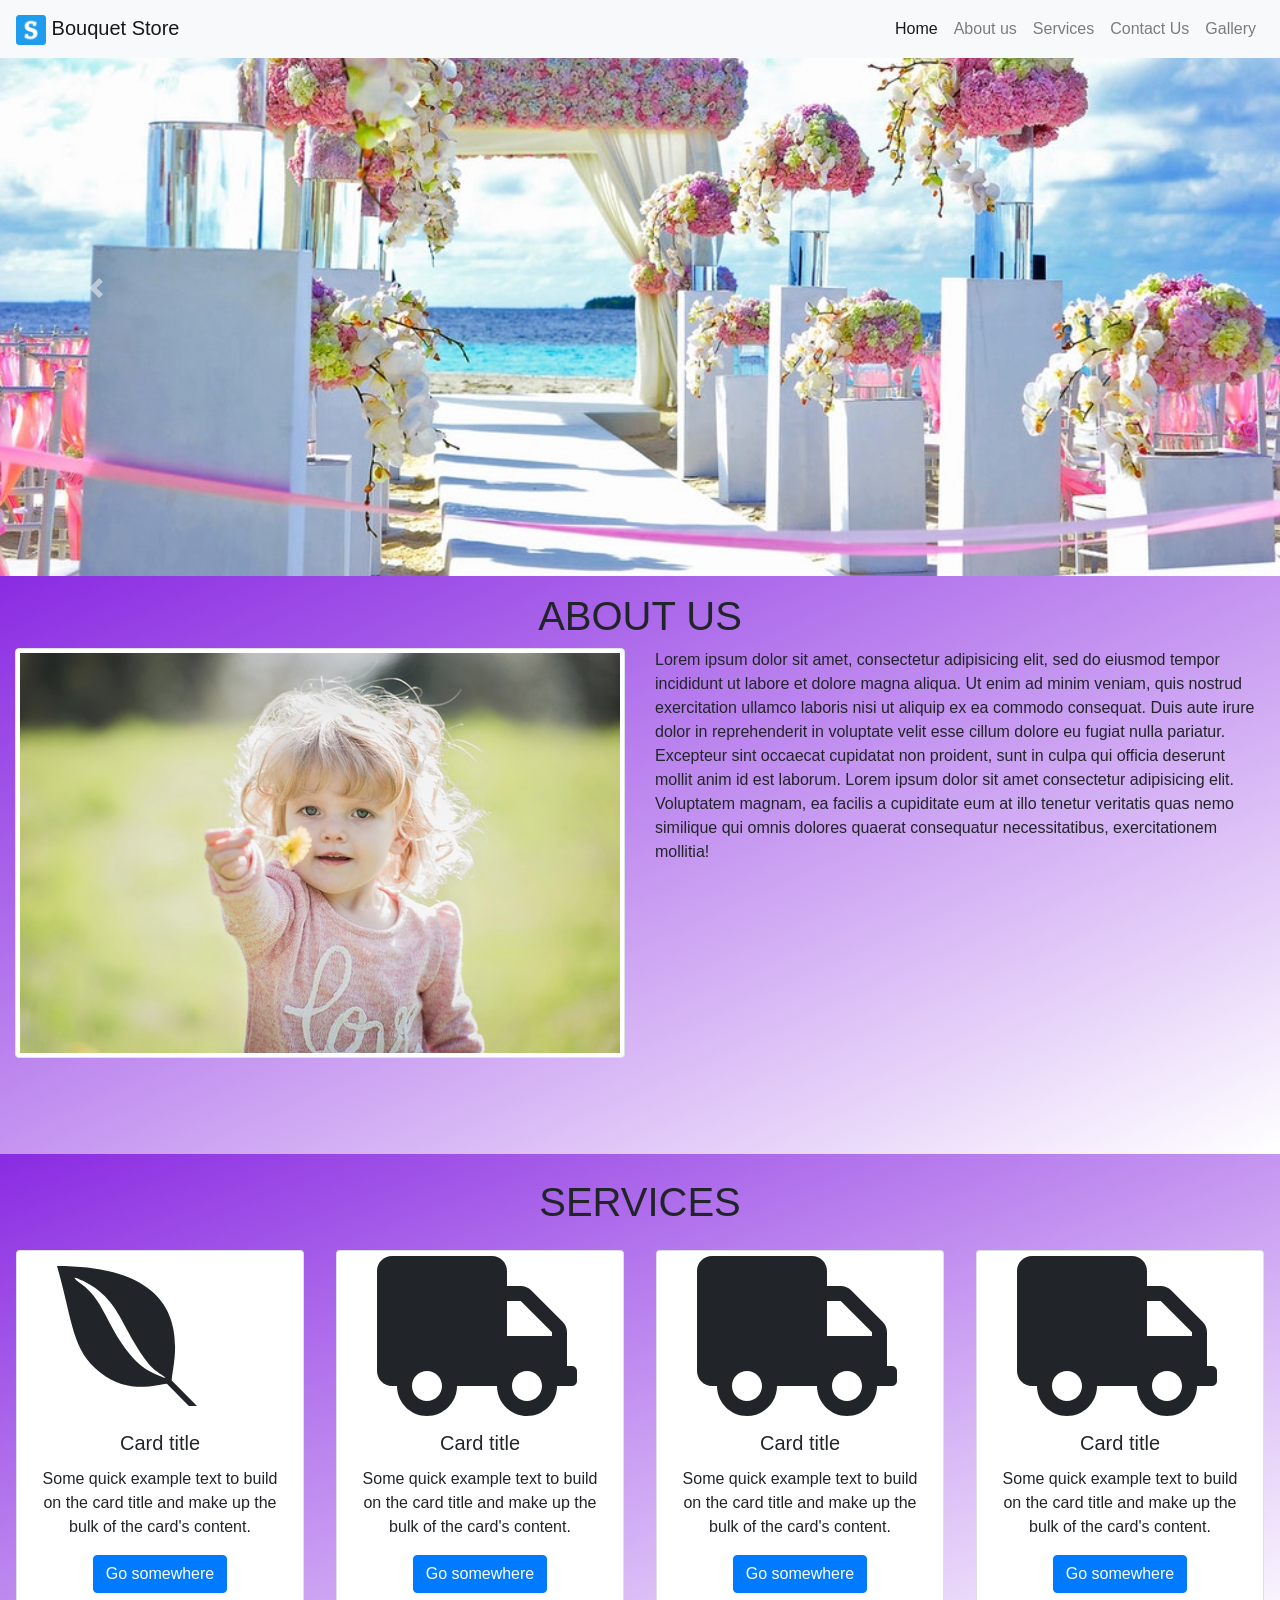
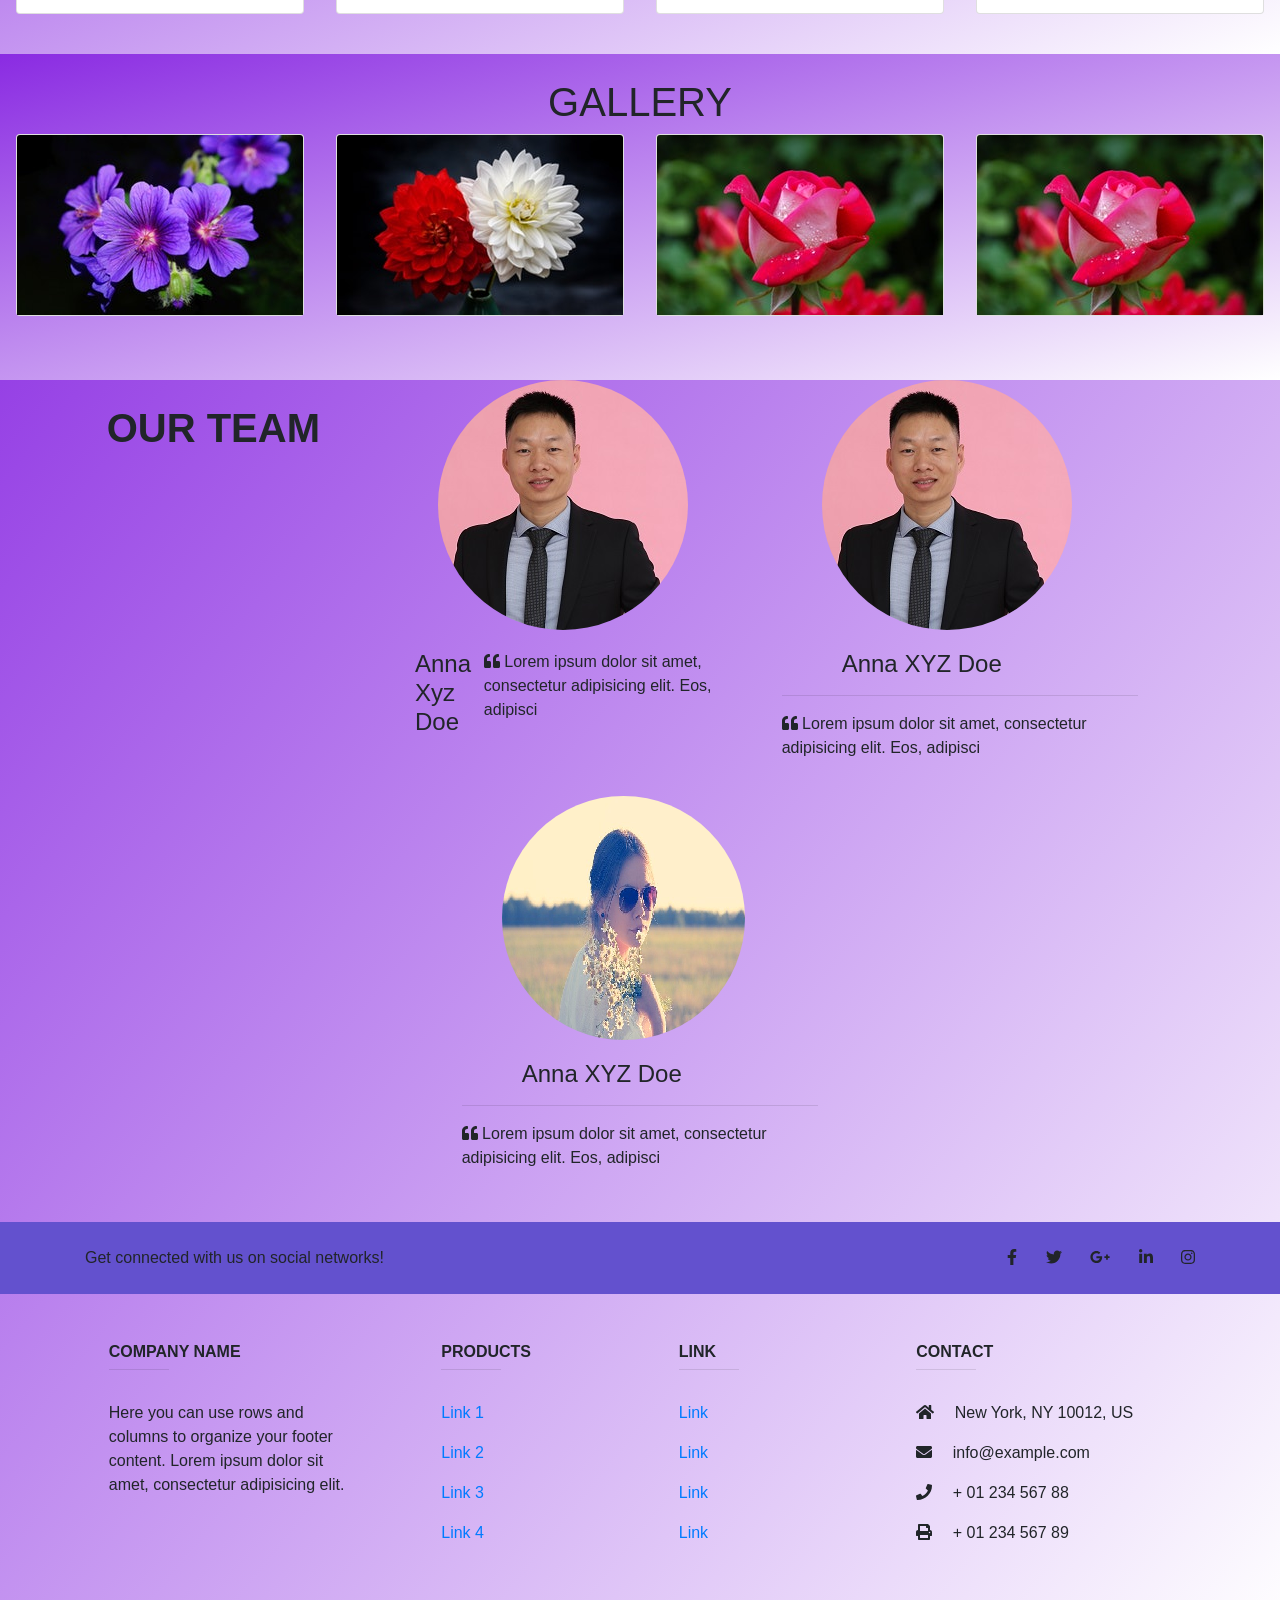
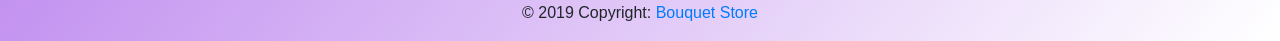
<file: index.html>
<!DOCTYPE html>
<html lang="en">

<head>
  <meta charset="utf-8">
  <meta http-equiv="X-UA-Compatible" content="IE=edge">
  <meta name="viewport" content="width=device-width, initial-scale=1">
  <link rel="apple-touch-icon" sizes="180x180" href="img/apple-touch-icon.png">
  <link rel="icon" type="image/png" sizes="32x32" href="img/favicon-32x32.png">
  <link rel="icon" type="image/png" sizes="16x16" href="img/favicon-16x16.png">
  <link rel="manifest" href="img/site.webmanifest">

  <title>Bouquet Store</title>
  <link rel="stylesheet" type="text/css" href="css/style.css">
  <link rel="stylesheet" type="text/css" href="css/bootstrap.min.css">
  <script type="text/javascript" src="js/jquery.min.js"></script>
  <script src="js/bootstrap.min.js"></script>
  <script type="text/javascript" src="js/all.min.js"></script>
</head>

<body>
  <!--menu-->
  <section class="navigation">
    <nav class="navbar navbar-expand-lg navbar-light bg-light fixed-top">
      <a class="navbar-brand" href="index.html">
        <img src="img/favicon-32x32.png" alt="logo" width="30" height="30" class="d-inline-block align-left-top">
        Bouquet Store
      </a>
      <button class="navbar-toggler" type="button" data-toggle="collapse" data-target="#navbarNavDropdown"
        aria-controls="navbarNavDropdown" aria-expanded="false" aria-label="Toggle navigation">
        <span class="navbar-toggler-icon"></span>
      </button>
      <div class="collapse navbar-collapse" id="navbarNavDropdown">
        <ul class="navbar-nav ml-auto">
          <li class="nav-item active">
            <a class="nav-link" href="index.html">Home<span class="sr-only">(current)</span></a>
          </li>

          <li class="nav-item">
            <a class="nav-link" href="pages/about.html">About us</a>
          </li>
          <li class="nav-item">
            <a class="nav-link" href="pages/services.html">Services</a>
          </li>
          <li class="nav-item">
            <a class="nav-link" href="pages/contact.html">Contact Us</a>
          </li>

          <li class="nav-item">
            <a class="nav-link" href="pages/gallery.html">Gallery</a>
          </li>

          </li>
        </ul>
      </div>
    </nav>
  </section>
  <!--menu end-->

  <!--slider-->


  <div class="slide" id="slider">
    <div id="carouselExampleIndicators" class="carousel slide" data-ride="carousel">
      <ol class="carousel-indicators">
        <li data-target="#carouselExampleIndicators" data-slide-to="0"></li>
        <li data-target="#carouselExampleIndicators" data-slide-to="1"></li>
        <li data-target="#carouselExampleIndicators" data-slide-to="2"></li>
      </ol>
      <div class="carousel-inner ">
        <div class="carousel-item active">
          <img class="d-block w-100" src="img/dart.jpg" alt="First slide">
        </div>
        <div class=" carousel-item">
          <img class="d-block w-100 " src="img/flower.jpg" alt="Second slide">
        </div>
        <div class="carousel-item">
          <img class="d-block w-100" src="img/gray.jpg" alt="Third slide">
        </div>
      </div>
      <a class="carousel-control-prev" href="#carouselExampleIndicators" role="button" data-slide="prev">
        <span class="carousel-control-prev-icon" aria-hidden="true"></span>
        <span class="sr-only">Previous</span>
      </a>
      <a class="carousel-control-next" href="#carouselExampleIndicators" role="button" data-slide="next">
        <span class="carousel-control-next-icon" aria-hidden="true"></span>
        <span class="sr-only">Next</span>
      </a>
    </div>
  </div>
  <!--slider end-->
  <!--About-->


  <section class="about" id="gradient">
    <div class="About " style=" background-color: blue-gradient;">

      <div class="row w-100 p-0 m-0 pt-3">
        <div class="about col-md-12">
          <h1 class="text-center" style="">ABOUT US</h1>
        </div>
        <div class="col-lg-6 col-sm-12 col-md-6 "><img src="img/about.jpg" class="img-thumbnail"></div>
        <div class="col-lg-6 col-sm-12 col-md-6">Lorem ipsum dolor sit amet, consectetur adipisicing elit, sed do
          eiusmod
          tempor incididunt ut labore et dolore magna aliqua. Ut enim ad minim veniam,
          quis nostrud exercitation ullamco laboris nisi ut aliquip ex ea commodo
          consequat. Duis aute irure dolor in reprehenderit in voluptate velit esse
          cillum dolore eu fugiat nulla pariatur. Excepteur sint occaecat cupidatat non
          proident, sunt in culpa qui officia deserunt mollit anim id est laborum.
          Lorem ipsum dolor sit amet consectetur adipisicing elit. Voluptatem magnam, ea facilis a cupiditate eum at
          illo tenetur veritatis quas nemo similique qui omnis dolores quaerat consequatur necessitatibus,
          exercitationem mollitia!</div>


        <div class="col-md-12 ">
          <br>
          <br>
          <br>
          <br></div>
      </div>
    </div>
  </section>

  <!--About end-->













  <!--sevices-->

  <div class="services" id="gradient">
    <h1 class="text-center pt-4" id="about-text">SERVICES</h1>
    <div class="Card">
      <div class="row w-100 p-0 m-0 pb-3">
        <div class="col-sm-12  col-md-6 col-lg-3 d-flex justify-content-center mt-3">
          <div class="card text-center" style="width: 18rem;">
            <i class="fab fa-envira  fa-10x " style="position: relative;
            /* Adjust these values accordingly */
            top: 5px;
            left: 40px;"></i>
            <div class="card-body ">
              <h5 class="card-title text-center">Card title</h5>
              <p class="card-text">Some quick example text to build on the card title and make up the bulk of the card's
                content.</p>
              <a href="#" class="btn btn-primary">Go somewhere</a>
            </div>
          </div>
        </div>
        <div class="col-sm-12  col-md-6 col-lg-3 d-flex justify-content-center mt-3 text-center">
          <div class="card" style="width: 18rem;">
            <i class="fas fa-truck  fa-10x " style="position: relative;
            /* Adjust these values accordingly */
            top: 5px;
            left: 40px;"></i>
            <div class="card-body">
              <h5 class="card-title">Card title</h5>
              <p class="card-text">Some quick example text to build on the card title and make up the bulk of the card's
                content.</p>
              <a href="#" class="btn btn-primary">Go somewhere</a>
            </div>
          </div>
        </div>
        <div class="col-sm-12  col-md-6 col-lg-3 d-flex justify-content-center mt-3 text-center">
          <div class="card" style="width: 18rem;">
            <i class="fas fa-truck  fa-10x " style="position: relative;
            /* Adjust these values accordingly */
            top: 5px;
            left: 40px;"></i>
            <div class="card-body">
              <h5 class="card-title">Card title</h5>
              <p class="card-text">Some quick example text to build on the card title and make up the bulk of the card's
                content.</p>
              <a href="#" class="btn btn-primary">Go somewhere</a>
            </div>
          </div>
        </div>

        <div class="col-sm-12  col-md-6 col-lg-3 d-flex justify-content-center mt-3 text-center">
          <div class="card" style="width: 18rem;">
            <i class="fas fa-truck  fa-10x " style="position: relative;
            /* Adjust these values accordingly */
            top: 5px;
            left: 40px;"></i>
            <div class="card-body">
              <h5 class="card-title">Card title</h5>
              <p class="card-text">Some quick example text to build on the card title and make up the bulk of the card's
                content.</p>
              <a href="#" class="btn btn-primary">Go somewhere</a>


            </div>
          </div>
        </div>
        <div class="col-sm col-md-12">
          <br>


        </div>
      </div>
    </div>
  </div>

  <!--services end-->
  <!--gallery-->
  <section class="gallery " id="gradient">
    <div class="services" id="gradient">
      <h1 class="text-center pt-4 " id="about-text">GALLERY</h1>
      <div class="Card">
        <div class="row w-100 p-0 m-0 pb-3">
          <div class="col-sm-12  col-md-6 col-lg-3 d-flex justify-content-center">
            <div class="card" style="width: 18rem;">
              <img class="card-img-top" src="img/blue.jpg" alt="Card image cap">

            </div>
          </div>
          <div class="col-sm-12  col-md-6 col-lg-3 d-flex justify-content-center">
            <div class="card" style="width: 18rem;">
              <img class="card-img-top" src="img/white.jpg" alt="Card image cap">

            </div>
          </div>
          <div class="col-sm-12  col-md-6 col-lg-3 d-flex justify-content-center">
            <div class="card" style="width: 18rem;">
              <img class="card-img-top" src="img/red.jpg" alt="Card image cap">



            </div>
          </div>
          <div class="col-sm-12  col-md-6 col-lg-3 d-flex justify-content-center">
            <div class="card" style="width: 18rem;">
              <img class="card-img-top" src="img/red.jpg" alt="Card image cap">



            </div>
          </div>

        </div>
        <br><br>
      </div>
    </div>
    </div>


    <!--gallery end-->







    <!--contact-->

    <div class="row w-100 p-0 m-0 pb-3 d-flex justify-content-center">
      <div class="colS-md-12 text-center pt-4 ">
        <h1 class="text-uppercase font-weight-bold d-flex justify-content-center">OUR TEAM</h1>

      </div>
      <div class="col-md-4">
        <!-- Card -->
        <!--div class="card testimonial-card">

          <!-- Background color -->
        <div class="card-up " "></div>

        <!-- Avatar -->
        <div class=" avatar mx-auto d-flex justify-content-center">
          <img src=" img/asian.jpg" class="rounded-circle align-items-center " alt="woman avatar"
            style="margin-left: 60px;">
        </div>


        <!-- Content -->
        <div class="card-body d-flex justify-content-center">

          <!-- Name -->
          <h4 class="card-title justify-content-center " style="margin-left: 60px;"> Anna Xyz Doe</h4>
          <hr>
          <!-- Quotation -->
          <p><i class="fas fa-quote-left justify-content-center"></i> Lorem ipsum dolor sit amet, consectetur
            adipisicing elit.
            Eos, adipisci
          </p>
        </div>

        </!--div>
        <!-- Card -->
      </div>
      <div class="col-md-4">
        <!-- Card -->
        <!--div class="card testimonial-card">

          <!-- Background color -->
        <div class="card-up indigo lighten-1"></div>

        <!-- Avatar -->
        <div class="avatar mx-auto white">
          <img src="img/asian.jpg" class="rounded-circle" alt="woman avatar" style="margin-left: 60px;">
        </div>

        <!-- Content -->
        <div class="card-body">
          <!-- Name -->
          <h4 class="card-title" style="margin-left: 60px;">Anna XYZ Doe</h4>
          <hr>
          <!-- Quotation -->
          <p><i class="fas fa-quote-left"></i> Lorem ipsum dolor sit amet, consectetur adipisicing elit. Eos, adipisci
          </p>
        </div>

        </!--div>
        <!-- Card -->
      </div>
      <div class="col-md-4">
        <!-- Card -->
        <!--div class="card testimonial-card">

          <!-- Background color -->
        <div class="card-up indigo lighten-1"></div>

        <!-- Avatar -->
        <div class="avatar mx-auto white">
          <img src="img/wom.png" class="rounded-circle" alt="woman avatar" style="margin-left: 60px;">
        </div>

        <!-- Content -->
        <div class="card-body">
          <!-- Name -->
          <h4 class="card-title " style="margin-left: 60px;">Anna XYZ Doe</h4>
          <hr>
          <!-- Quotation -->
          <p><i class="fas fa-quote-left"></i> Lorem ipsum dolor sit amet, consectetur adipisicing elit. Eos, adipisci
          </p>
        </div>

        </!--div>
        <!-- Card -->
      </div>
    </div>























    <footer>
      <!--footer-->
      <!-- Footer -->
      <footer class="page-footer font-small unique-color-dark">

        <div style="background-color: #6351ce;">
          <div class="container">

            <!-- Grid row-->
            <div class="row py-4 d-flex align-items-center">

              <!-- Grid column -->
              <div class="col-md-6 col-lg-5 text-center text-md-left mb-4 mb-md-0">
                <h6 class="mb-0">Get connected with us on social networks!</h6>
              </div>
              <!-- Grid column -->

              <!-- Grid column -->
              <div class="col-md-6 col-lg-7 text-center text-md-right">

                <!-- Facebook -->
                <a class="fb-ic">
                  <i class="fab fa-facebook-f white-text mr-4"> </i>
                </a>
                <!-- Twitter -->
                <a class="tw-ic">
                  <i class="fab fa-twitter white-text mr-4"> </i>
                </a>
                <!-- Google +-->
                <a class="gplus-ic">
                  <i class="fab fa-google-plus-g white-text mr-4"> </i>
                </a>
                <!--Linkedin -->
                <a class="li-ic">
                  <i class="fab fa-linkedin-in white-text mr-4"> </i>
                </a>
                <!--Instagram-->
                <a class="ins-ic">
                  <i class="fab fa-instagram white-text"> </i>
                </a>

              </div>
              <!-- Grid column -->

            </div>
            <!-- Grid row-->

          </div>
        </div>

        <!-- Footer Links -->
        <div class="container text-center text-md-left mt-5">

          <!-- Grid row -->
          <div class="row mt-3">

            <!-- Grid column -->
            <div class="col-md-3 col-lg-4 col-xl-3 mx-auto mb-4">

              <!-- Content -->
              <h6 class="text-uppercase font-weight-bold">Company name</h6>
              <hr class="deep-purple accent-2 mb-4 mt-0 d-inline-block mx-auto" style="width: 60px;">
              <p>Here you can use rows and columns to organize your footer content. Lorem ipsum dolor sit amet,
                consectetur
                adipisicing elit.</p>

            </div>
            <!-- Grid column -->

            <!-- Grid column -->
            <div class="col-md-2 col-lg-2 col-xl-2 mx-auto mb-4">

              <!-- Links -->
              <h6 class="text-uppercase font-weight-bold">Products</h6>
              <hr class="deep-purple accent-2 mb-4 mt-0 d-inline-block mx-auto" style="width: 60px;">
              <p>
                <a href="#!">Link 1</a>
              </p>
              <p>
                <a href="#!">Link 2</a>
              </p>
              <p>
                <a href="#!">Link 3</a>
              </p>
              <p>
                <a href="#!">Link 4</a>
              </p>

            </div>
            <!-- Grid column -->

            <!-- Grid column -->
            <div class="col-md-3 col-lg-2 col-xl-2 mx-auto mb-4">

              <!-- Links -->
              <h6 class="text-uppercase font-weight-bold">Link</h6>
              <hr class="deep-purple accent-2 mb-4 mt-0 d-inline-block mx-auto" style="width: 60px;">
              <p>
                <a href="#!">Link</a>
              </p>
              <p>
                <a href="#!">Link</a>
              </p>
              <p>
                <a href="#!">Link</a>
              </p>
              <p>
                <a href="#!">Link</a>
              </p>

            </div>
            <!-- Grid column -->

            <!-- Grid column -->
            <div class="col-md-4 col-lg-3 col-xl-3 mx-auto mb-md-0 mb-4">

              <!-- Links -->
              <h6 class="text-uppercase font-weight-bold">Contact</h6>
              <hr class="deep-purple accent-2 mb-4 mt-0 d-inline-block mx-auto" style="width: 60px;">
              <p>
                <i class="fas fa-home mr-3"></i> New York, NY 10012, US</p>
              <p>
                <i class="fas fa-envelope mr-3"></i> info@example.com</p>
              <p>
                <i class="fas fa-phone mr-3"></i> + 01 234 567 88</p>
              <p>
                <i class="fas fa-print mr-3"></i> + 01 234 567 89</p>

            </div>
            <!-- Grid column -->

          </div>
          <!-- Grid row -->

        </div>
        <!-- Footer Links -->

        <!-- Copyright -->
        <div class="footer-copyright text-center py-3">© 2019 Copyright:
          <a href="#"> Bouquet Store</a>
        </div>
        <!-- Copyright -->

      </footer>
      <!-- Footer -->
      <!--footer end-->
    </footer>
</body>


</html>
</file>
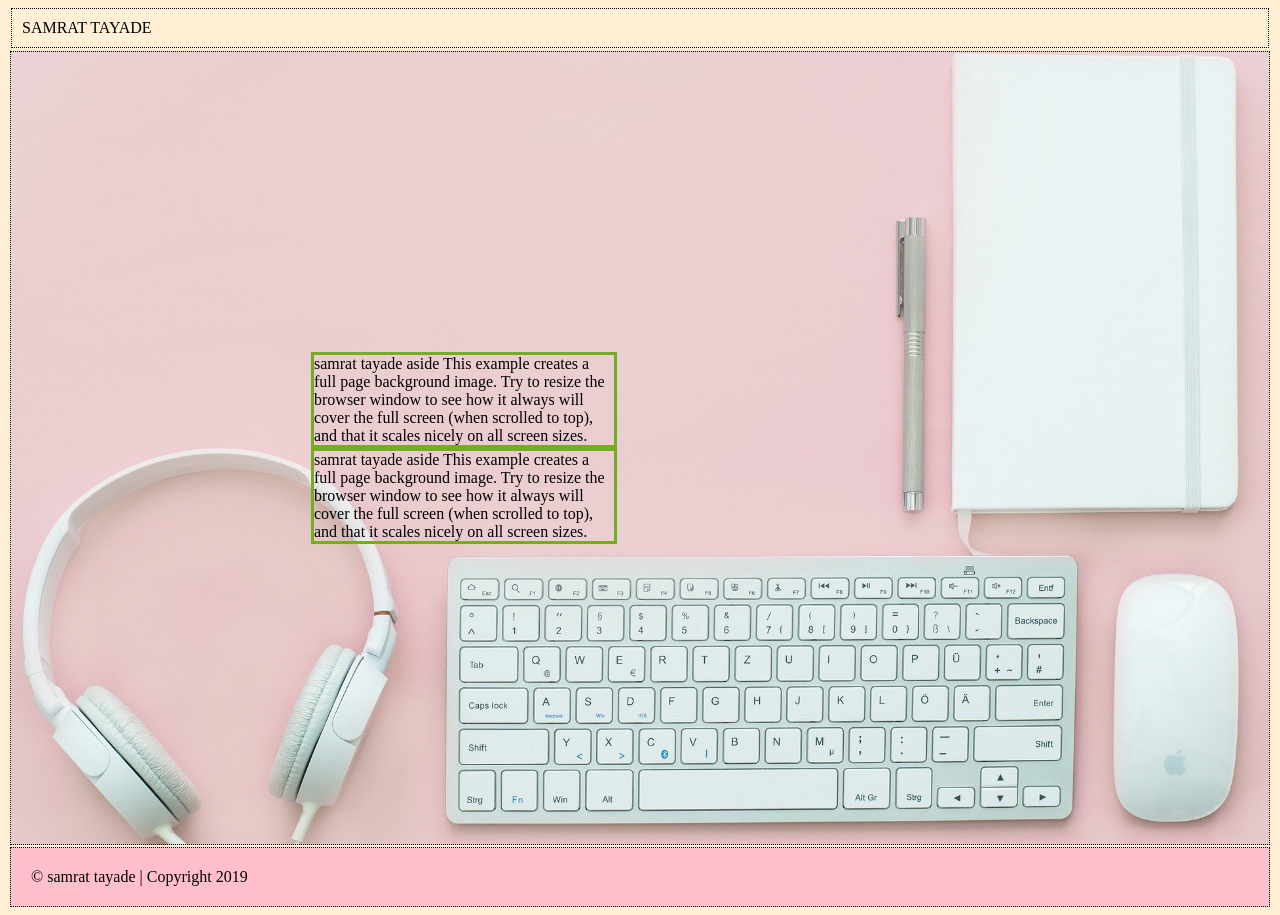
<file: border/index.html>
<!DOCTYPE html>
<html>
<head>
    <title>SAMRAT TAYADE | IT</title>
    <link href="style/style.css" rel="stylesheet">
    
    
</head>
<body>
    <header>
              <nav>SAMRAT TAYADE
        
              
               </nav>
    </header>
    
    <section>
        
    <article> 
    
      <aside class="samr"> samrat tayade aside
             This example creates a full page background image. Try to resize the browser window to see how it always will cover the full screen (when scrolled to top), and that it scales nicely on all screen sizes.
        </aside>
        
         <aside class="sam"> samrat tayade aside
             This example creates a full page background image. Try to resize the browser window to see how it always will cover the full screen (when scrolled to top), and that it scales nicely on all screen sizes.
        </aside>
       
        </article>
            </section>    
    <footer>  &copy; samrat tayade   |   Copyright 2019 
    </footer>
</body>
</html>
</file>
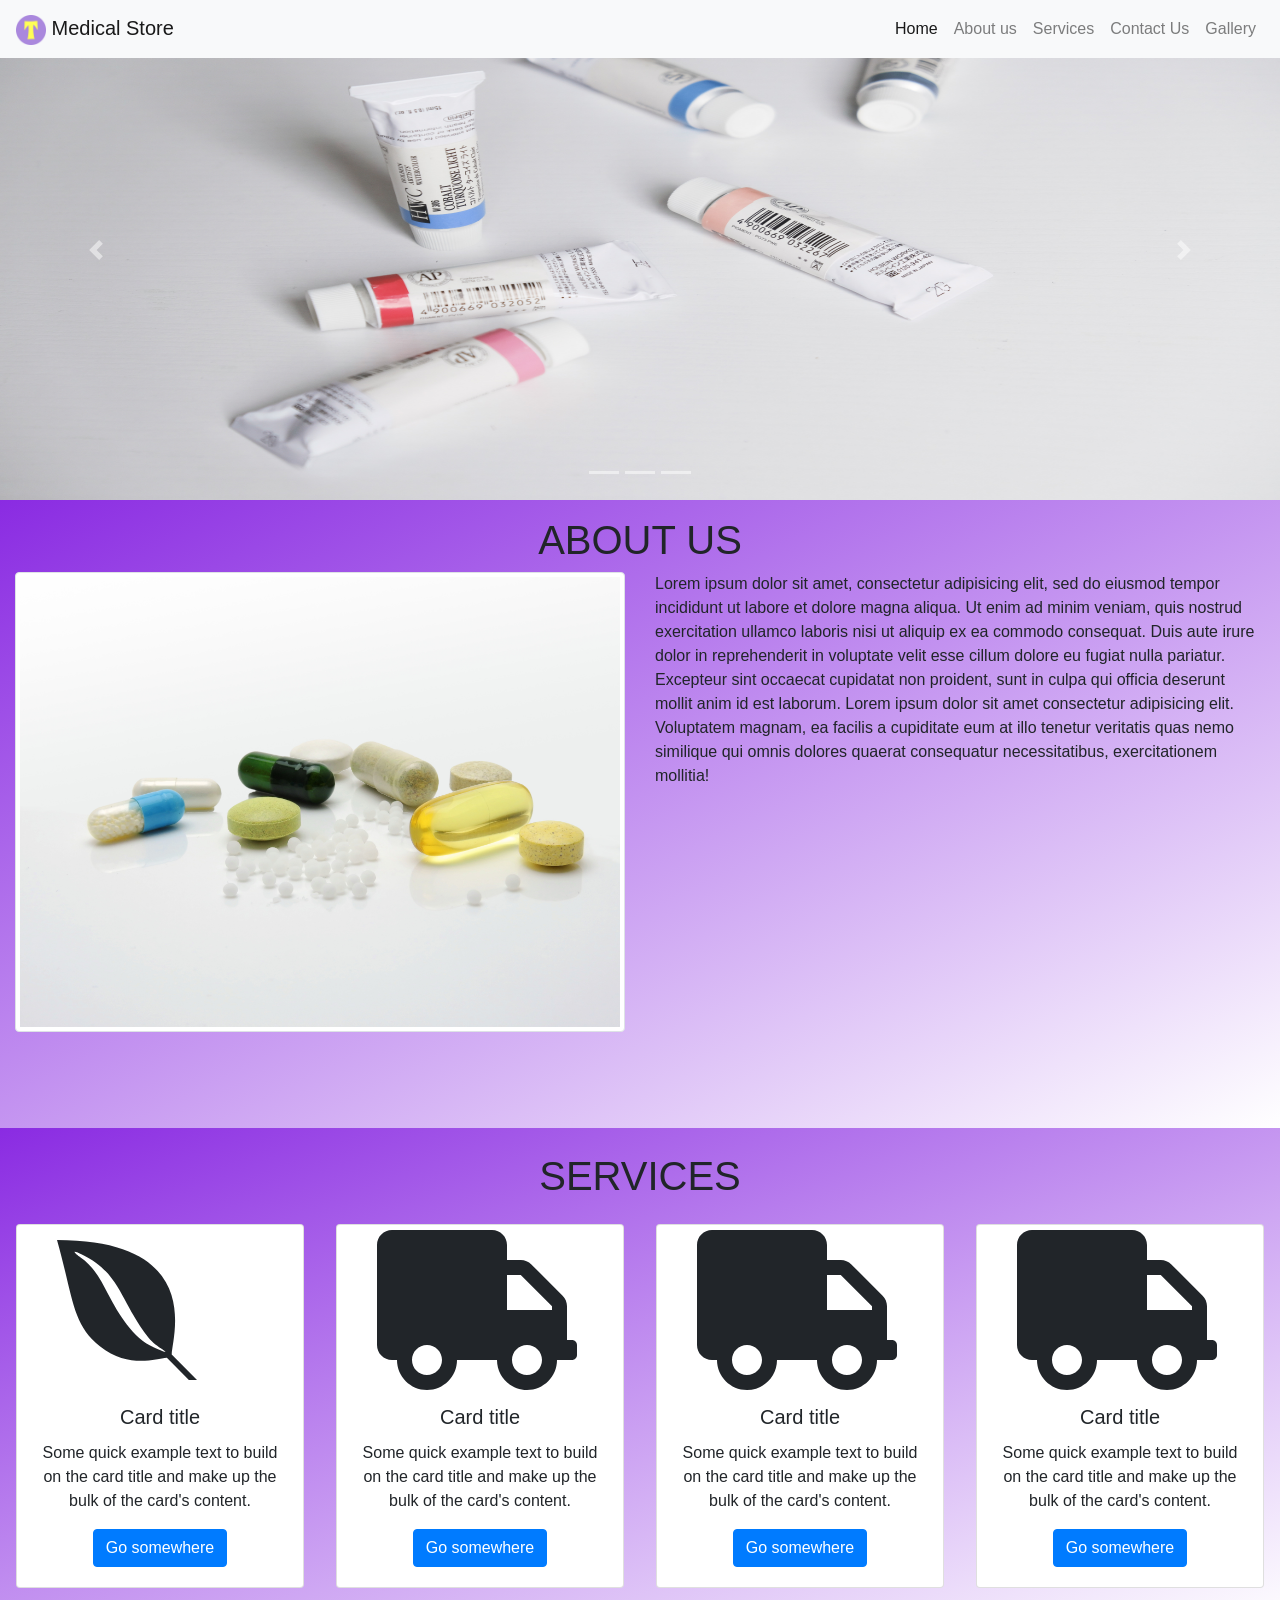
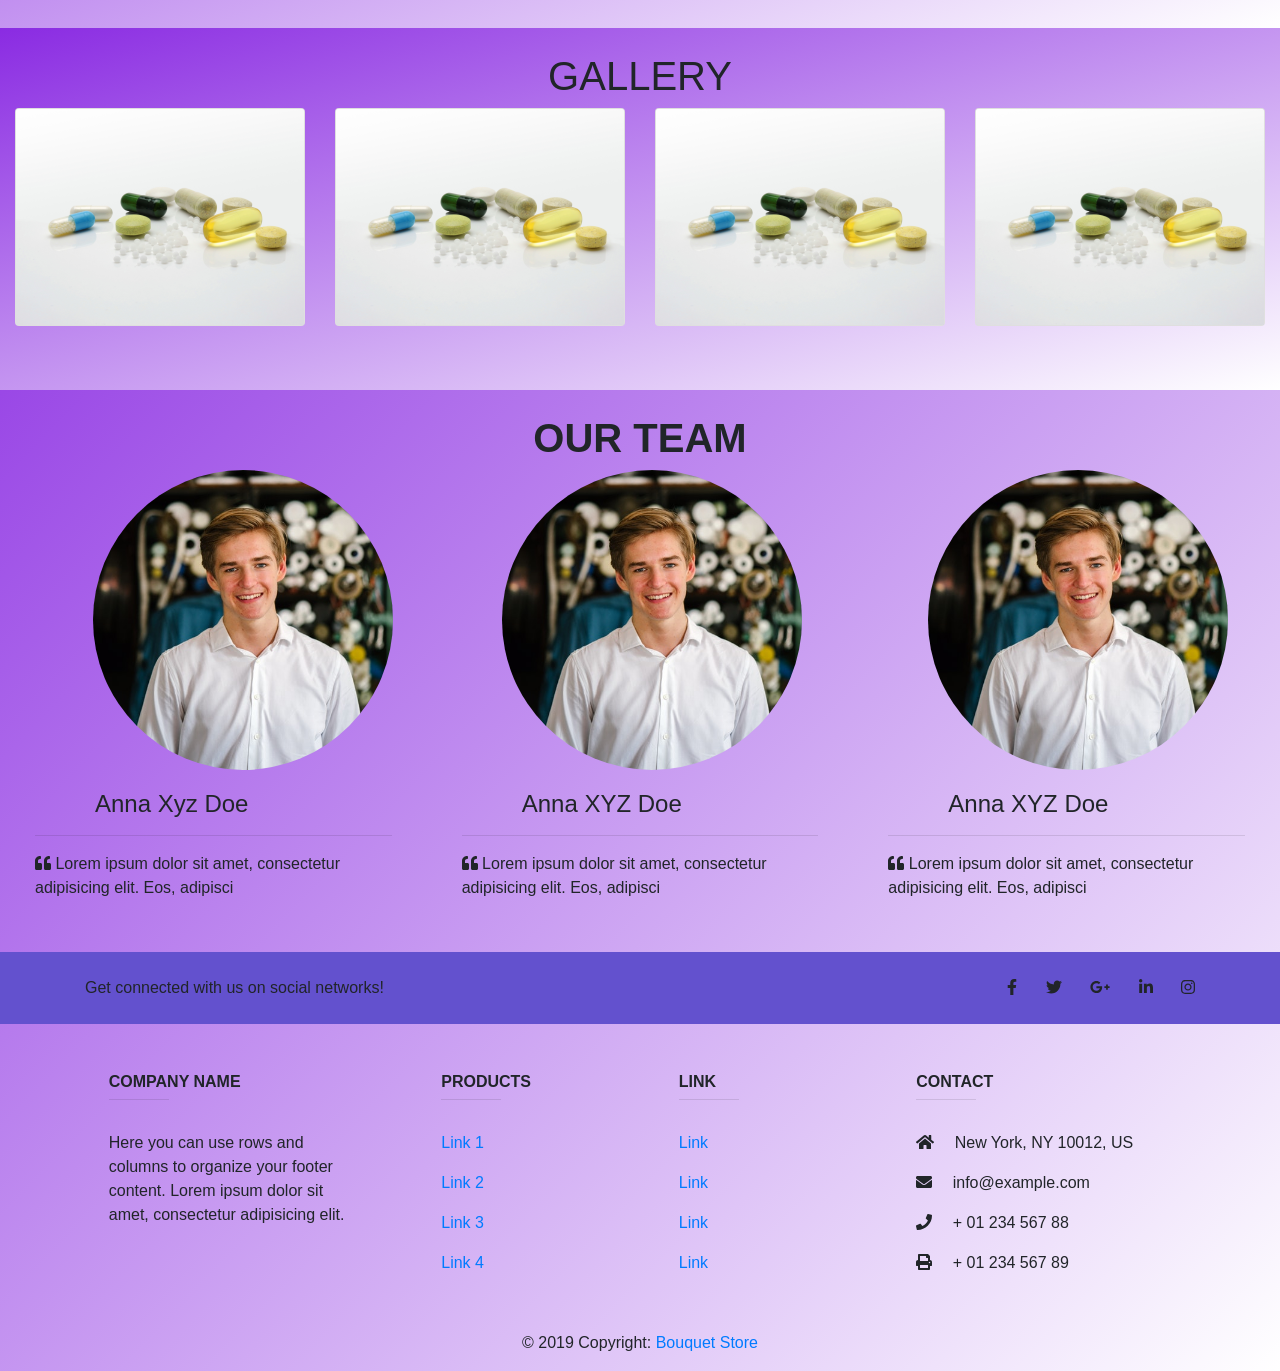
<file: Medical/index.html>
<!DOCTYPE html>
<html lang="en">

<head>
  <meta charset="utf-8">
  <meta http-equiv="X-UA-Compatible" content="IE=edge">
  <meta name="viewport" content="width=device-width, initial-scale=1">
  <link rel="apple-touch-icon" sizes="180x180" href="img/apple-touch-icon.png">
  <link rel="icon" type="image/png" sizes="32x32" href="img/favicon-32x32.png">
  <link rel="icon" type="image/png" sizes="16x16" href="img/favicon-16x16.png">
  <link rel="manifest" href="img/site.webmanifest">

  <title>Medical Store</title>
  <link rel="stylesheet" type="text/css" href="css/style.css">
  <link rel="stylesheet" type="text/css" href="css/bootstrap.min.css">
  <script type="text/javascript" src="js/jquery.min.js"></script>
  <script src="js/bootstrap.min.js"></script>
  <script type="text/javascript" src="js/all.min.js"></script>
</head>

<body>
  <!--menu-->
  <section class="navigation">
    <nav class="navbar navbar-expand-lg navbar-light bg-light fixed-top">
      <a class="navbar-brand" href="index.html">
        <img src="img/favicon-32x32.png" alt="logo" width="30" height="30" class="d-inline-block align-left-top">
        Medical Store
      </a>
      <button class="navbar-toggler" type="button" data-toggle="collapse" data-target="#navbarNavDropdown"
        aria-controls="navbarNavDropdown" aria-expanded="false" aria-label="Toggle navigation">
        <span class="navbar-toggler-icon"></span>
      </button>
      <div class="collapse navbar-collapse" id="navbarNavDropdown">
        <ul class="navbar-nav ml-auto">
          <li class="nav-item active">
            <a class="nav-link" href="index.html">Home<span class="sr-only">(current)</span></a>
          </li>

          <li class="nav-item">
            <a class="nav-link" href="pages/about.html">About us</a>
          </li>
          <li class="nav-item">
            <a class="nav-link" href="pages/services.html">Services</a>
          </li>
          <li class="nav-item">
            <a class="nav-link" href="pages/contact.html">Contact Us</a>
          </li>

          <li class="nav-item">
            <a class="nav-link" href="pages/gallery.html">Gallery</a>
          </li>

          </li>
        </ul>
      </div>
    </nav>
  </section>
  <!--menu end-->

  <!--slider-->


  <div class="slide" id="slider">
    <div id="carouselExampleIndicators" class="carousel slide" data-ride="carousel">
      <ol class="carousel-indicators">
        <li data-target="#carouselExampleIndicators" data-slide-to="0"></li>
        <li data-target="#carouselExampleIndicators" data-slide-to="1"></li>
        <li data-target="#carouselExampleIndicators" data-slide-to="2"></li>
      </ol>
      <div class="carousel-inner ">
        <div class="carousel-item active">
          <img class="d-block w-100" src="img/tube.jpg" alt="First slide" style="height:500px;">
        </div>
        <div class=" carousel-item">
          <img class="d-block w-100 " src="img/ill.jpg" alt="Second slide" style="height:500px;">
        </div>
        <div class="carousel-item">
          <img class="d-block w-100" src="img/pil.jpg" alt="Third slide" style="height:500px;">
        </div>
      </div>
      <a class="carousel-control-prev" href="#carouselExampleIndicators" role="button" data-slide="prev">
        <span class="carousel-control-prev-icon" aria-hidden="true"></span>
        <span class="sr-only">Previous</span>
      </a>
      <a class="carousel-control-next" href="#carouselExampleIndicators" role="button" data-slide="next">
        <span class="carousel-control-next-icon" aria-hidden="true"></span>
        <span class="sr-only">Next</span>
      </a>
    </div>
  </div>
  <!--slider end-->
  <!--About-->


  <section class="about" id="gradient">
    <div class="About " style=" background-color: blue-gradient;">

      <div class="row w-100 p-0 m-0 pt-3">
        <div class="about col-md-12">
          <h1 class="text-center" style="">ABOUT US</h1>
        </div>
        <div class="col-lg-6 col-sm-12 col-md-6 "><img src="img/pille.jpg" class="img-thumbnail"></div>
        <div class="col-lg-6 col-sm-12 col-md-6">Lorem ipsum dolor sit amet, consectetur adipisicing elit, sed do
          eiusmod
          tempor incididunt ut labore et dolore magna aliqua. Ut enim ad minim veniam,
          quis nostrud exercitation ullamco laboris nisi ut aliquip ex ea commodo
          consequat. Duis aute irure dolor in reprehenderit in voluptate velit esse
          cillum dolore eu fugiat nulla pariatur. Excepteur sint occaecat cupidatat non
          proident, sunt in culpa qui officia deserunt mollit anim id est laborum.
          Lorem ipsum dolor sit amet consectetur adipisicing elit. Voluptatem magnam, ea facilis a cupiditate eum at
          illo tenetur veritatis quas nemo similique qui omnis dolores quaerat consequatur necessitatibus,
          exercitationem mollitia!</div>


        <div class="col-md-12 ">
          <br>
          <br>
          <br>
          <br></div>
      </div>
    </div>
  </section>

  <!--About end-->













  <!--sevices-->

  <div class="services" id="gradient">
    <h1 class="text-center pt-4" id="about-text">SERVICES</h1>
    <div class="Card">
      <div class="row w-100 p-0 m-0 pb-3">
        <div class="col-sm-12  col-md-6 col-lg-3 d-flex justify-content-center mt-3">
          <div class="card text-center" style="width: 18rem;">
            <i class="fab fa-envira  fa-10x " style="position: relative;
            /* Adjust these values accordingly */
            top: 5px;
            left: 40px;"></i>
            <div class="card-body ">
              <h5 class="card-title text-center">Card title</h5>
              <p class="card-text">Some quick example text to build on the card title and make up the bulk of the card's
                content.</p>
              <a href="#" class="btn btn-primary">Go somewhere</a>
            </div>
          </div>
        </div>
        <div class="col-sm-12  col-md-6 col-lg-3 d-flex justify-content-center mt-3 text-center">
          <div class="card" style="width: 18rem;">
            <i class="fas fa-truck  fa-10x " style="position: relative;
            /* Adjust these values accordingly */
            top: 5px;
            left: 40px;"></i>
            <div class="card-body">
              <h5 class="card-title">Card title</h5>
              <p class="card-text">Some quick example text to build on the card title and make up the bulk of the card's
                content.</p>
              <a href="#" class="btn btn-primary">Go somewhere</a>
            </div>
          </div>
        </div>
        <div class="col-sm-12  col-md-6 col-lg-3 d-flex justify-content-center mt-3 text-center">
          <div class="card" style="width: 18rem;">
            <i class="fas fa-truck  fa-10x " style="position: relative;
            /* Adjust these values accordingly */
            top: 5px;
            left: 40px;"></i>
            <div class="card-body">
              <h5 class="card-title">Card title</h5>
              <p class="card-text">Some quick example text to build on the card title and make up the bulk of the card's
                content.</p>
              <a href="#" class="btn btn-primary">Go somewhere</a>
            </div>
          </div>
        </div>

        <div class="col-sm-12  col-md-6 col-lg-3 d-flex justify-content-center mt-3 text-center">
          <div class="card" style="width: 18rem;">
            <i class="fas fa-truck  fa-10x " style="position: relative;
            /* Adjust these values accordingly */
            top: 5px;
            left: 40px;"></i>
            <div class="card-body">
              <h5 class="card-title">Card title</h5>
              <p class="card-text">Some quick example text to build on the card title and make up the bulk of the card's
                content.</p>
              <a href="#" class="btn btn-primary">Go somewhere</a>


            </div>
          </div>
        </div>
        <div class="col-sm col-md-12">
          <br>


        </div>
      </div>
    </div>
  </div>

  <!--services end-->
  <!--gallery-->
  <section class="gallery " id="gradient">
    <div class="services" id="gradient">
      <h1 class="text-center pt-4 " id="about-text">GALLERY</h1>
      <div class="Card">
        <div class="row w-100 p-0 m-0 pb-3">
          <div class="col-sm-12  col-md-6 col-lg-3 d-flex justify-content-center">
            <div class="card" style="">
              <img class="card-img-top" src="img/pille.jpg" alt="Card image cap">

            </div>
          </div>
          <div class="col-sm-12  col-md-6 col-lg-3 d-flex justify-content-center">
            <div class="card" style="">
              <img class="card-img-top" src="img/pille.jpg" alt="Card image cap">

            </div>
          </div>
          <div class="col-sm-12  col-md-6 col-lg-3 d-flex justify-content-center">
            <div class="card" style="">
              <img class="card-img-top" src="img/pille.jpg" alt="Card image cap">



            </div>
          </div>
          <div class="col-sm-12  col-md-6 col-lg-3 d-flex justify-content-center">
            <div class="card" style="">
              <img class="card-img-top" src="img/pille.jpg" alt="Card image cap">



            </div>
          </div>

        </div>
        <br><br>
      </div>
    </div>
    </div>


    <!--gallery end-->







    <!--contact-->

    <div class="row w-100 p-0 m-0 pb-3 d-flex justify-content-center">
      <div class="col-md-12 text-center pt-4 col-lg-12">
        <h1 class="text-uppercase font-weight-bold d-flex justify-content-center">OUR TEAM</h1>

      </div>
      <div class="col-md-4">
        <!-- Card -->
        <!--div class="card testimonial-card">

          <!-- Background color -->
        <div class="card-up " "></div>

        <!-- Avatar -->
        <div class=" avatar mx-auto d-flex justify-content-center">
          <img src=" img/asian.jpg" class="rounded-circle align-items-center " alt="woman avatar"
            style="margin-left: 60px; height: 300px; width: 300px;">
        </div>


        <!-- Content -->
        <div class="card-body">

          <!-- Name -->
          <h4 class="card-title " style="margin-left: 60px;"> Anna Xyz Doe</h4>
          <hr>
          <!-- Quotation -->
          <p><i class="fas fa-quote-left justify-content-center"></i> Lorem ipsum dolor sit amet, consectetur
            adipisicing elit.
            Eos, adipisci
          </p>
        </div>

        </!--div>
        <!-- Card -->
      </div>
      <div class="col-md-4">
        <!-- Card -->
        <!--div class="card testimonial-card">

          <!-- Background color -->
        <div class="card-up indigo lighten-1"></div>

        <!-- Avatar -->
        <div class="avatar mx-auto white">
          <img src="img/asian.jpg" class="rounded-circle" alt="woman avatar"
            style="margin-left: 60px; height: 300px; width: 300px;">
        </div>

        <!-- Content -->
        <div class="card-body">
          <!-- Name -->
          <h4 class="card-title" style="margin-left: 60px;">Anna XYZ Doe</h4>
          <hr>
          <!-- Quotation -->
          <p><i class="fas fa-quote-left"></i> Lorem ipsum dolor sit amet, consectetur adipisicing elit. Eos, adipisci
          </p>
        </div>

        </!--div>
        <!-- Card -->
      </div>
      <div class="col-md-4">
        <!-- Card -->
        <!--div class="card testimonial-card">

          <!-- Background color -->
        <div class="card-up indigo lighten-1"></div>

        <!-- Avatar -->
        <div class="avatar mx-auto white">
          <img src="img/asian.jpg" class="rounded-circle" alt="woman avatar"
            style="margin-left: 60px; height: 300px; width: 300px;">
        </div>

        <!-- Content -->
        <div class="card-body">
          <!-- Name -->
          <h4 class="card-title " style="margin-left: 60px;">Anna XYZ Doe</h4>
          <hr>
          <!-- Quotation -->
          <p><i class="fas fa-quote-left"></i> Lorem ipsum dolor sit amet, consectetur adipisicing elit. Eos, adipisci
          </p>
        </div>

        </!--div>
        <!-- Card -->
      </div>
    </div>























    <footer>
      <!--footer-->
      <!-- Footer -->
      <footer class="page-footer font-small unique-color-dark">

        <div style="background-color: #6351ce;">
          <div class="container">

            <!-- Grid row-->
            <div class="row py-4 d-flex align-items-center">

              <!-- Grid column -->
              <div class="col-md-6 col-lg-5 text-center text-md-left mb-4 mb-md-0">
                <h6 class="mb-0">Get connected with us on social networks!</h6>
              </div>
              <!-- Grid column -->

              <!-- Grid column -->
              <div class="col-md-6 col-lg-7 text-center text-md-right">

                <!-- Facebook -->
                <a class="fb-ic">
                  <i class="fab fa-facebook-f white-text mr-4"> </i>
                </a>
                <!-- Twitter -->
                <a class="tw-ic">
                  <i class="fab fa-twitter white-text mr-4"> </i>
                </a>
                <!-- Google +-->
                <a class="gplus-ic">
                  <i class="fab fa-google-plus-g white-text mr-4"> </i>
                </a>
                <!--Linkedin -->
                <a class="li-ic">
                  <i class="fab fa-linkedin-in white-text mr-4"> </i>
                </a>
                <!--Instagram-->
                <a class="ins-ic">
                  <i class="fab fa-instagram white-text"> </i>
                </a>

              </div>
              <!-- Grid column -->

            </div>
            <!-- Grid row-->

          </div>
        </div>

        <!-- Footer Links -->
        <div class="container text-center text-md-left mt-5">

          <!-- Grid row -->
          <div class="row mt-3">

            <!-- Grid column -->
            <div class="col-md-3 col-lg-4 col-xl-3 mx-auto mb-4">

              <!-- Content -->
              <h6 class="text-uppercase font-weight-bold">Company name</h6>
              <hr class="deep-purple accent-2 mb-4 mt-0 d-inline-block mx-auto" style="width: 60px;">
              <p>Here you can use rows and columns to organize your footer content. Lorem ipsum dolor sit amet,
                consectetur
                adipisicing elit.</p>

            </div>
            <!-- Grid column -->

            <!-- Grid column -->
            <div class="col-md-2 col-lg-2 col-xl-2 mx-auto mb-4">

              <!-- Links -->
              <h6 class="text-uppercase font-weight-bold">Products</h6>
              <hr class="deep-purple accent-2 mb-4 mt-0 d-inline-block mx-auto" style="width: 60px;">
              <p>
                <a href="#!">Link 1</a>
              </p>
              <p>
                <a href="#!">Link 2</a>
              </p>
              <p>
                <a href="#!">Link 3</a>
              </p>
              <p>
                <a href="#!">Link 4</a>
              </p>

            </div>
            <!-- Grid column -->

            <!-- Grid column -->
            <div class="col-md-3 col-lg-2 col-xl-2 mx-auto mb-4">

              <!-- Links -->
              <h6 class="text-uppercase font-weight-bold">Link</h6>
              <hr class="deep-purple accent-2 mb-4 mt-0 d-inline-block mx-auto" style="width: 60px;">
              <p>
                <a href="#!">Link</a>
              </p>
              <p>
                <a href="#!">Link</a>
              </p>
              <p>
                <a href="#!">Link</a>
              </p>
              <p>
                <a href="#!">Link</a>
              </p>

            </div>
            <!-- Grid column -->

            <!-- Grid column -->
            <div class="col-md-4 col-lg-3 col-xl-3 mx-auto mb-md-0 mb-4">

              <!-- Links -->
              <h6 class="text-uppercase font-weight-bold">Contact</h6>
              <hr class="deep-purple accent-2 mb-4 mt-0 d-inline-block mx-auto" style="width: 60px;">
              <p>
                <i class="fas fa-home mr-3"></i> New York, NY 10012, US</p>
              <p>
                <i class="fas fa-envelope mr-3"></i> info@example.com</p>
              <p>
                <i class="fas fa-phone mr-3"></i> + 01 234 567 88</p>
              <p>
                <i class="fas fa-print mr-3"></i> + 01 234 567 89</p>

            </div>
            <!-- Grid column -->

          </div>
          <!-- Grid row -->

        </div>
        <!-- Footer Links -->

        <!-- Copyright -->
        <div class="footer-copyright text-center py-3">© 2019 Copyright:
          <a href="#"> Bouquet Store</a>
        </div>
        <!-- Copyright -->

      </footer>
      <!-- Footer -->
      <!--footer end-->
    </footer>
</body>


</html>
</file>
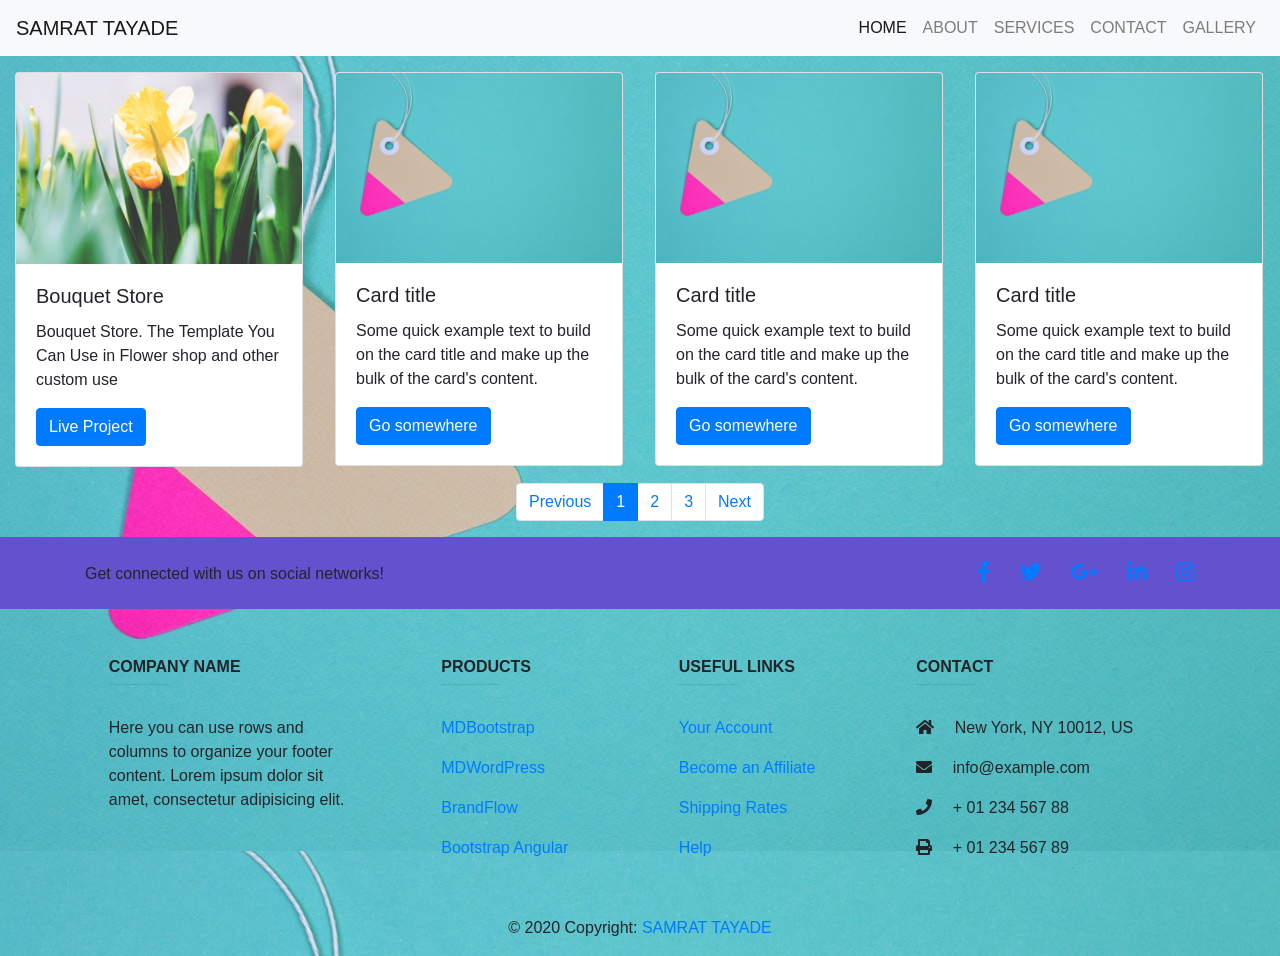
<file: one page/index.html>
<!DOCTYPE html>
<html lang="en">

<head>
  <meta charset="utf-8">
  <meta http-equiv="X-UA-Compatible" content="IE=edge">
  <meta name="viewport" content="width=device-width, initial-scale=1">
  <title>SAMRAT TAYADE</title>
  <link rel="stylesheet" type="text/css" href="css/style.css">
  <link rel="stylesheet" type="text/css" href="css/bootstrap.min.css">
  <script type="text/javascript" src="js/jquery.min.js"></script>
  <script src="js/bootstrap.min.js"></script>
  <script type="text/javascript" src="js/all.min.js"></script>
</head>
<style>
  body {
    background-image: url('img/bg.jpg');
  }
</style>

<body>
  <!--Menu-->
  <nav class="navbar navbar-expand-lg navbar-light bg-light fixed-top">
    <a class="navbar-brand" href="index.html">SAMRAT TAYADE</a>
    <button class="navbar-toggler" type="button" data-toggle="collapse" data-target="#navbarSupportedContent"
      aria-controls="navbarSupportedContent" aria-expanded="false" aria-label="Toggle navigation">
      <span class="navbar-toggler-icon"></span>
    </button>

    <div class="collapse navbar-collapse" id="navbarSupportedContent">
      <ul class="navbar-nav ml-auto">
        <!--ml auto is for left the menu-->

        <li class="nav-item active">
          <a class="nav-link" href="#">HOME <span class="sr-only">(current)</span></a>
        </li>
        <li class="nav-item ">
          <a class="nav-link" href="#">ABOUT <span class="sr-only"></span></a>
        </li>
        <li class="nav-item ">
          <a class="nav-link" href="#">SERVICES <span class="sr-only"></span></a>
        </li>
        <li class="nav-item">
          <a class="nav-link" href="#">CONTACT</a>
        </li>
        <li class="nav-item">
          <a class="nav-link" href="#">GALLERY</a>
        </li>


      </ul>

    </div>
  </nav>
  <!--/Menu-->
  <!--Content--><br><br>
  <div class="space"><br></div>
  <div class="container-fluid ">
    <div class="row">
      <div class="col-sm-12 col-lg-3 col-md-4">
        <div class="card" style="width: 18rem;">
          <img src="img/p1.jpg" class="card-img-top" alt="Bouquet" target="add_blank">
          <div class="card-body">
            <h5 class="card-title">Bouquet Store</h5>
            <p class="card-text">Bouquet Store. The Template You Can Use in Flower shop and other custom use</p>
            <a href="#" class="btn btn-primary" onclick="window.open('http://freehit.cf')">Live Project</a>
          </div>
        </div>
      </div>
      <div class=" col-sm-12 col-lg-3 col-md-4">
        <div class="card" style="width: 18rem;">
          <img src="img/bg.jpg" class="card-img-top" alt="...">
          <div class="card-body">
            <h5 class="card-title">Card title</h5>
            <p class="card-text">Some quick example text to build on the card title and make up the bulk of the
              card's
              content.</p>
            <a href="#" class="btn btn-primary">Go somewhere</a>
          </div>
        </div>
      </div>
      <div class="col-sm-12 col-lg-3 col-md-4">
        <div class="card" style="width: 18rem;">
          <img src="img/bg.jpg" class="card-img-top" alt="...">
          <div class="card-body">
            <h5 class="card-title">Card title</h5>
            <p class="card-text">Some quick example text to build on the card title and make up the bulk of the
              card's
              content.</p>
            <a href="#" class="btn btn-primary">Go somewhere</a>
          </div>
        </div>
      </div>

      <div class="col-sm-12 col-lg-3 col-md-4">
        <div class="card" style="width: 18rem;">
          <img src="img/bg.jpg" class="card-img-top" alt="...">
          <div class="card-body">
            <h5 class="card-title">Card title</h5>
            <p class="card-text">Some quick example text to build on the card title and make up the bulk of the
              card's
              content.</p>
            <a href="#" class="btn btn-primary">Go somewhere</a>
          </div>
        </div>
      </div>

    </div>
  </div>

  <nav aria-label="Page navigation example ">
    <ul class="pagination justify-content-center mt-3">
      <li class="page-item"><a class="page-link" href="#">Previous</a></li>
      <li class="page-item active"><a class="page-link" href="#">1</a></li>
      <li class="page-item"><a class="page-link" href="#">2</a></li>
      <li class="page-item"><a class="page-link" href="#">3</a></li>
      <li class="page-item"><a class="page-link" href="#">Next</a></li>
    </ul>
  </nav>

  <!--/.Content-->



</body>







<footer>
  <!-- Footer -->
  <footer class="page-footer font-small unique-color-dark">

    <div style="background-color: #6351ce;">
      <div class="container">

        <!-- Grid row-->
        <div class="row py-4 d-flex align-items-center">

          <!-- Grid column -->
          <div class="col-md-6 col-lg-5 text-center text-md-left mb-4 mb-md-0">
            <h6 class="mb-0">Get connected with us on social networks!</h6>
          </div>
          <!-- Grid column -->

          <!-- Grid column -->
          <div class="col-md-6 col-lg-7 text-center text-md-right">

            <!-- Facebook -->
            <a class="fb-ic fa-lg" href="#">
              <i class="fab fa-facebook-f white-text mr-4"> </i>
            </a>
            <!-- Twitter -->
            <a class="tw-ic fa-lg" href="#">
              <i class="fab fa-twitter white-text mr-4"> </i>
            </a>
            <!-- Google +-->
            <a class="gplus-ic fa-lg" href="#">
              <i class="fab fa-google-plus-g white-text mr-4"> </i>
            </a>
            <!--Linkedin -->
            <a class="li-ic fa-lg" href="#">
              <i class="fab fa-linkedin-in white-text mr-4"> </i>
            </a>
            <!--Instagram-->
            <a class="ins-ic fa-lg" href="#">
              <i class="fab fa-instagram white-text"> </i>
            </a>

          </div>
          <!-- Grid column -->

        </div>
        <!-- Grid row-->

      </div>
    </div>

    <!-- Footer Links -->
    <div class="container text-center text-md-left mt-5">

      <!-- Grid row -->
      <div class="row mt-3">

        <!-- Grid column -->
        <div class="col-md-3 col-lg-4 col-xl-3 mx-auto mb-4">

          <!-- Content -->
          <h6 class="text-uppercase font-weight-bold">Company name</h6>
          <hr class="deep-purple accent-2 mb-4 mt-0 d-inline-block mx-auto" style="width: 60px;">
          <p>Here you can use rows and columns to organize your footer content. Lorem ipsum dolor sit amet,
            consectetur
            adipisicing elit.</p>

        </div>
        <!-- Grid column -->

        <!-- Grid column -->
        <div class="col-md-2 col-lg-2 col-xl-2 mx-auto mb-4">

          <!-- Links -->
          <h6 class="text-uppercase font-weight-bold">Products</h6>
          <hr class="deep-purple accent-2 mb-4 mt-0 d-inline-block mx-auto" style="width: 60px;">
          <p>
            <a href="#!">MDBootstrap</a>
          </p>
          <p>
            <a href="#!">MDWordPress</a>
          </p>
          <p>
            <a href="#!">BrandFlow</a>
          </p>
          <p>
            <a href="#!">Bootstrap Angular</a>
          </p>

        </div>
        <!-- Grid column -->

        <!-- Grid column -->
        <div class="col-md-3 col-lg-2 col-xl-2 mx-auto mb-4">

          <!-- Links -->
          <h6 class="text-uppercase font-weight-bold">Useful links</h6>
          <hr class="deep-purple accent-2 mb-4 mt-0 d-inline-block mx-auto" style="width: 60px;">
          <p>
            <a href="#!">Your Account</a>
          </p>
          <p>
            <a href="#!">Become an Affiliate</a>
          </p>
          <p>
            <a href="#!">Shipping Rates</a>
          </p>
          <p>
            <a href="#!">Help</a>
          </p>

        </div>
        <!-- Grid column -->

        <!-- Grid column -->
        <div class="col-md-4 col-lg-3 col-xl-3 mx-auto mb-md-0 mb-4">

          <!-- Links -->
          <h6 class="text-uppercase font-weight-bold">Contact</h6>
          <hr class="deep-purple accent-2 mb-4 mt-0 d-inline-block mx-auto" style="width: 60px;">
          <p>
            <i class="fas fa-home mr-3"></i> New York, NY 10012, US</p>
          <p>
            <i class="fas fa-envelope mr-3"></i> info@example.com</p>
          <p>
            <i class="fas fa-phone mr-3"></i> + 01 234 567 88</p>
          <p>
            <i class="fas fa-print mr-3"></i> + 01 234 567 89</p>

        </div>
        <!-- Grid column -->

      </div>
      <!-- Grid row -->

    </div>
    <!-- Footer Links -->

    <!-- Copyright -->
    <div class="footer-copyright text-center py-3">© 2020 Copyright:
      <a href="#"> SAMRAT TAYADE</a>
    </div>
    <!-- Copyright -->

  </footer>
  <!-- Footer -->
</footer>

</html>
</file>
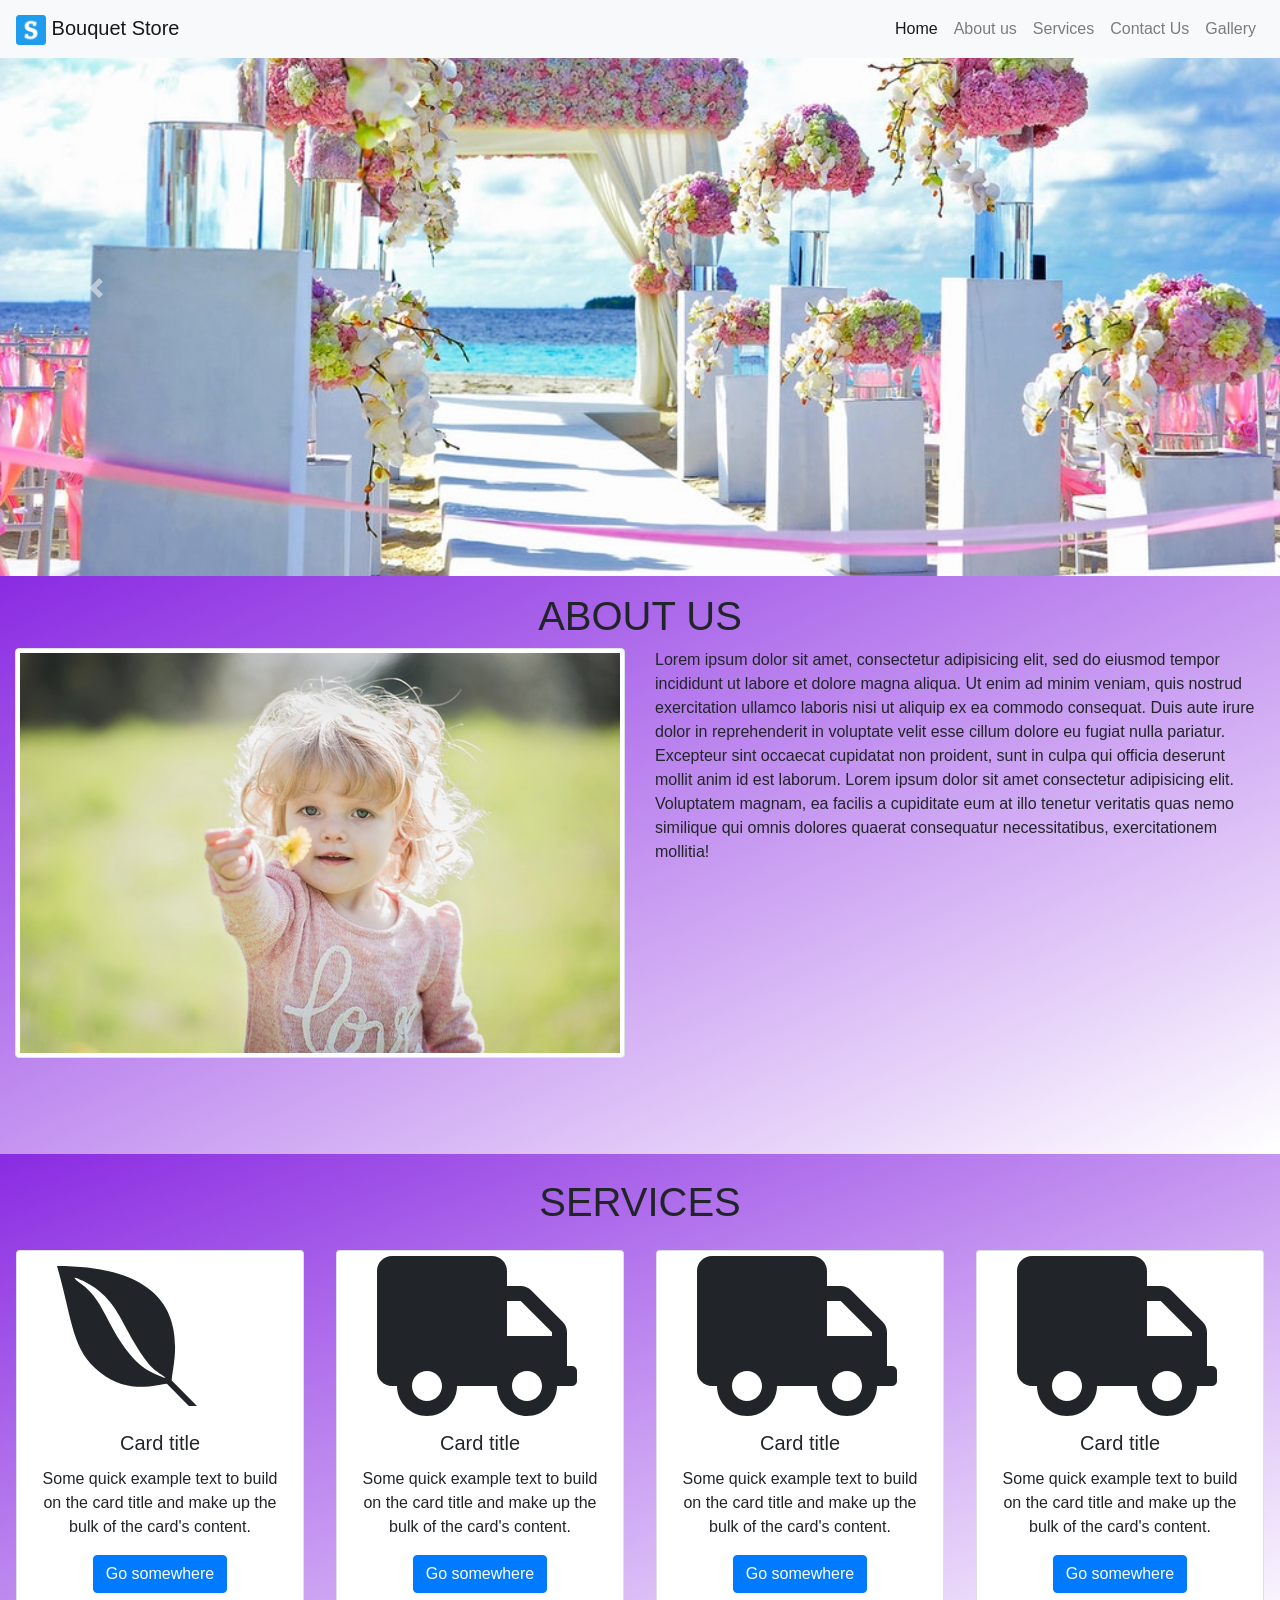
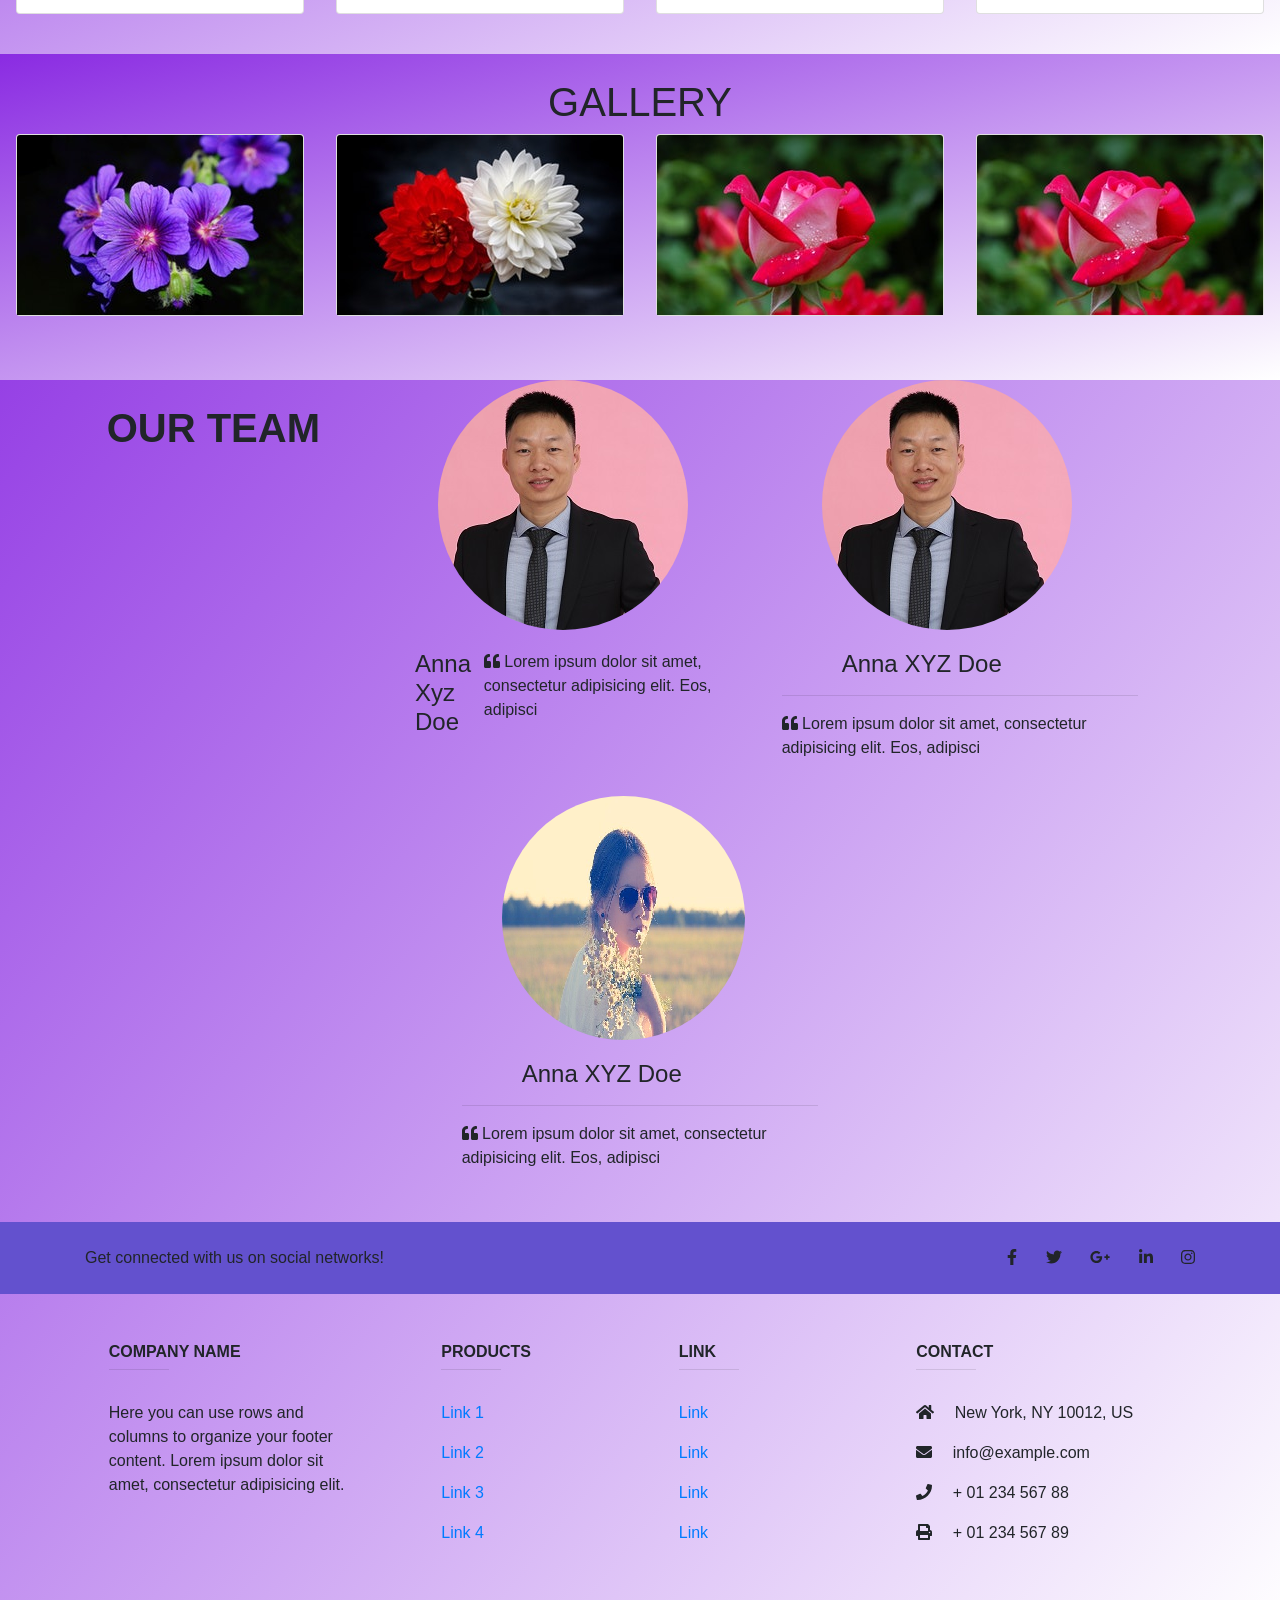
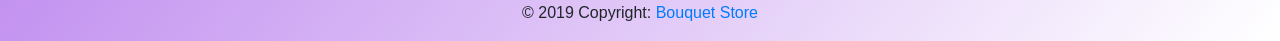
<file: samrat/index.html>
<!DOCTYPE html>
<html lang="en">

<head>
  <meta charset="utf-8">
  <meta http-equiv="X-UA-Compatible" content="IE=edge">
  <meta name="viewport" content="width=device-width, initial-scale=1">
  <link rel="apple-touch-icon" sizes="180x180" href="img/apple-touch-icon.png">
  <link rel="icon" type="image/png" sizes="32x32" href="img/favicon-32x32.png">
  <link rel="icon" type="image/png" sizes="16x16" href="img/favicon-16x16.png">
  <link rel="manifest" href="img/site.webmanifest">

  <title>Bouquet Store</title>
  <link rel="stylesheet" type="text/css" href="css/style.css">
  <link rel="stylesheet" type="text/css" href="css/bootstrap.min.css">
  <script type="text/javascript" src="js/jquery.min.js"></script>
  <script src="js/bootstrap.min.js"></script>
  <script type="text/javascript" src="js/all.min.js"></script>
</head>

<body>
  <!--menu-->
  <section class="navigation">
    <nav class="navbar navbar-expand-lg navbar-light bg-light fixed-top">
      <a class="navbar-brand" href="index.html">
        <img src="img/favicon-32x32.png" alt="logo" width="30" height="30" class="d-inline-block align-left-top">
        Bouquet Store
      </a>
      <button class="navbar-toggler" type="button" data-toggle="collapse" data-target="#navbarNavDropdown"
        aria-controls="navbarNavDropdown" aria-expanded="false" aria-label="Toggle navigation">
        <span class="navbar-toggler-icon"></span>
      </button>
      <div class="collapse navbar-collapse" id="navbarNavDropdown">
        <ul class="navbar-nav ml-auto">
          <li class="nav-item active">
            <a class="nav-link" href="index.html">Home<span class="sr-only">(current)</span></a>
          </li>

          <li class="nav-item">
            <a class="nav-link" href="pages/about.html">About us</a>
          </li>
          <li class="nav-item">
            <a class="nav-link" href="pages/services.html">Services</a>
          </li>
          <li class="nav-item">
            <a class="nav-link" href="pages/contact.html">Contact Us</a>
          </li>

          <li class="nav-item">
            <a class="nav-link" href="pages/gallery.html">Gallery</a>
          </li>

          </li>
        </ul>
      </div>
    </nav>
  </section>
  <!--menu end-->

  <!--slider-->


  <div class="slide" id="slider">
    <div id="carouselExampleIndicators" class="carousel slide" data-ride="carousel">
      <ol class="carousel-indicators">
        <li data-target="#carouselExampleIndicators" data-slide-to="0"></li>
        <li data-target="#carouselExampleIndicators" data-slide-to="1"></li>
        <li data-target="#carouselExampleIndicators" data-slide-to="2"></li>
      </ol>
      <div class="carousel-inner ">
        <div class="carousel-item active">
          <img class="d-block w-100" src="img/dart.jpg" alt="First slide">
        </div>
        <div class=" carousel-item">
          <img class="d-block w-100 " src="img/flower.jpg" alt="Second slide">
        </div>
        <div class="carousel-item">
          <img class="d-block w-100" src="img/gray.jpg" alt="Third slide">
        </div>
      </div>
      <a class="carousel-control-prev" href="#carouselExampleIndicators" role="button" data-slide="prev">
        <span class="carousel-control-prev-icon" aria-hidden="true"></span>
        <span class="sr-only">Previous</span>
      </a>
      <a class="carousel-control-next" href="#carouselExampleIndicators" role="button" data-slide="next">
        <span class="carousel-control-next-icon" aria-hidden="true"></span>
        <span class="sr-only">Next</span>
      </a>
    </div>
  </div>
  <!--slider end-->
  <!--About-->


  <section class="about" id="gradient">
    <div class="About " style=" background-color: blue-gradient;">

      <div class="row w-100 p-0 m-0 pt-3">
        <div class="about col-md-12">
          <h1 class="text-center" style="">ABOUT US</h1>
        </div>
        <div class="col-lg-6 col-sm-12 col-md-6 "><img src="img/about.jpg" class="img-thumbnail"></div>
        <div class="col-lg-6 col-sm-12 col-md-6">Lorem ipsum dolor sit amet, consectetur adipisicing elit, sed do
          eiusmod
          tempor incididunt ut labore et dolore magna aliqua. Ut enim ad minim veniam,
          quis nostrud exercitation ullamco laboris nisi ut aliquip ex ea commodo
          consequat. Duis aute irure dolor in reprehenderit in voluptate velit esse
          cillum dolore eu fugiat nulla pariatur. Excepteur sint occaecat cupidatat non
          proident, sunt in culpa qui officia deserunt mollit anim id est laborum.
          Lorem ipsum dolor sit amet consectetur adipisicing elit. Voluptatem magnam, ea facilis a cupiditate eum at
          illo tenetur veritatis quas nemo similique qui omnis dolores quaerat consequatur necessitatibus,
          exercitationem mollitia!</div>


        <div class="col-md-12 ">
          <br>
          <br>
          <br>
          <br></div>
      </div>
    </div>
  </section>

  <!--About end-->













  <!--sevices-->

  <div class="services" id="gradient">
    <h1 class="text-center pt-4" id="about-text">SERVICES</h1>
    <div class="Card">
      <div class="row w-100 p-0 m-0 pb-3">
        <div class="col-sm-12  col-md-6 col-lg-3 d-flex justify-content-center mt-3">
          <div class="card text-center" style="width: 18rem;">
            <i class="fab fa-envira  fa-10x " style="position: relative;
            /* Adjust these values accordingly */
            top: 5px;
            left: 40px;"></i>
            <div class="card-body ">
              <h5 class="card-title text-center">Card title</h5>
              <p class="card-text">Some quick example text to build on the card title and make up the bulk of the card's
                content.</p>
              <a href="#" class="btn btn-primary">Go somewhere</a>
            </div>
          </div>
        </div>
        <div class="col-sm-12  col-md-6 col-lg-3 d-flex justify-content-center mt-3 text-center">
          <div class="card" style="width: 18rem;">
            <i class="fas fa-truck  fa-10x " style="position: relative;
            /* Adjust these values accordingly */
            top: 5px;
            left: 40px;"></i>
            <div class="card-body">
              <h5 class="card-title">Card title</h5>
              <p class="card-text">Some quick example text to build on the card title and make up the bulk of the card's
                content.</p>
              <a href="#" class="btn btn-primary">Go somewhere</a>
            </div>
          </div>
        </div>
        <div class="col-sm-12  col-md-6 col-lg-3 d-flex justify-content-center mt-3 text-center">
          <div class="card" style="width: 18rem;">
            <i class="fas fa-truck  fa-10x " style="position: relative;
            /* Adjust these values accordingly */
            top: 5px;
            left: 40px;"></i>
            <div class="card-body">
              <h5 class="card-title">Card title</h5>
              <p class="card-text">Some quick example text to build on the card title and make up the bulk of the card's
                content.</p>
              <a href="#" class="btn btn-primary">Go somewhere</a>
            </div>
          </div>
        </div>

        <div class="col-sm-12  col-md-6 col-lg-3 d-flex justify-content-center mt-3 text-center">
          <div class="card" style="width: 18rem;">
            <i class="fas fa-truck  fa-10x " style="position: relative;
            /* Adjust these values accordingly */
            top: 5px;
            left: 40px;"></i>
            <div class="card-body">
              <h5 class="card-title">Card title</h5>
              <p class="card-text">Some quick example text to build on the card title and make up the bulk of the card's
                content.</p>
              <a href="#" class="btn btn-primary">Go somewhere</a>


            </div>
          </div>
        </div>
        <div class="col-sm col-md-12">
          <br>


        </div>
      </div>
    </div>
  </div>

  <!--services end-->
  <!--gallery-->
  <section class="gallery " id="gradient">
    <div class="services" id="gradient">
      <h1 class="text-center pt-4 " id="about-text">GALLERY</h1>
      <div class="Card">
        <div class="row w-100 p-0 m-0 pb-3">
          <div class="col-sm-12  col-md-6 col-lg-3 d-flex justify-content-center">
            <div class="card" style="width: 18rem;">
              <img class="card-img-top" src="img/blue.jpg" alt="Card image cap">

            </div>
          </div>
          <div class="col-sm-12  col-md-6 col-lg-3 d-flex justify-content-center">
            <div class="card" style="width: 18rem;">
              <img class="card-img-top" src="img/white.jpg" alt="Card image cap">

            </div>
          </div>
          <div class="col-sm-12  col-md-6 col-lg-3 d-flex justify-content-center">
            <div class="card" style="width: 18rem;">
              <img class="card-img-top" src="img/red.jpg" alt="Card image cap">



            </div>
          </div>
          <div class="col-sm-12  col-md-6 col-lg-3 d-flex justify-content-center">
            <div class="card" style="width: 18rem;">
              <img class="card-img-top" src="img/red.jpg" alt="Card image cap">



            </div>
          </div>

        </div>
        <br><br>
      </div>
    </div>
    </div>


    <!--gallery end-->







    <!--contact-->

    <div class="row w-100 p-0 m-0 pb-3 d-flex justify-content-center">
      <div class="colS-md-12 text-center pt-4 ">
        <h1 class="text-uppercase font-weight-bold d-flex justify-content-center">OUR TEAM</h1>

      </div>
      <div class="col-md-4">
        <!-- Card -->
        <!--div class="card testimonial-card">

          <!-- Background color -->
        <div class="card-up " "></div>

        <!-- Avatar -->
        <div class=" avatar mx-auto d-flex justify-content-center">
          <img src=" img/asian.jpg" class="rounded-circle align-items-center " alt="woman avatar"
            style="margin-left: 60px;">
        </div>


        <!-- Content -->
        <div class="card-body d-flex justify-content-center">

          <!-- Name -->
          <h4 class="card-title justify-content-center " style="margin-left: 60px;"> Anna Xyz Doe</h4>
          <hr>
          <!-- Quotation -->
          <p><i class="fas fa-quote-left justify-content-center"></i> Lorem ipsum dolor sit amet, consectetur
            adipisicing elit.
            Eos, adipisci
          </p>
        </div>

        </!--div>
        <!-- Card -->
      </div>
      <div class="col-md-4">
        <!-- Card -->
        <!--div class="card testimonial-card">

          <!-- Background color -->
        <div class="card-up indigo lighten-1"></div>

        <!-- Avatar -->
        <div class="avatar mx-auto white">
          <img src="img/asian.jpg" class="rounded-circle" alt="woman avatar" style="margin-left: 60px;">
        </div>

        <!-- Content -->
        <div class="card-body">
          <!-- Name -->
          <h4 class="card-title" style="margin-left: 60px;">Anna XYZ Doe</h4>
          <hr>
          <!-- Quotation -->
          <p><i class="fas fa-quote-left"></i> Lorem ipsum dolor sit amet, consectetur adipisicing elit. Eos, adipisci
          </p>
        </div>

        </!--div>
        <!-- Card -->
      </div>
      <div class="col-md-4">
        <!-- Card -->
        <!--div class="card testimonial-card">

          <!-- Background color -->
        <div class="card-up indigo lighten-1"></div>

        <!-- Avatar -->
        <div class="avatar mx-auto white">
          <img src="img/wom.png" class="rounded-circle" alt="woman avatar" style="margin-left: 60px;">
        </div>

        <!-- Content -->
        <div class="card-body">
          <!-- Name -->
          <h4 class="card-title " style="margin-left: 60px;">Anna XYZ Doe</h4>
          <hr>
          <!-- Quotation -->
          <p><i class="fas fa-quote-left"></i> Lorem ipsum dolor sit amet, consectetur adipisicing elit. Eos, adipisci
          </p>
        </div>

        </!--div>
        <!-- Card -->
      </div>
    </div>























    <footer>
      <!--footer-->
      <!-- Footer -->
      <footer class="page-footer font-small unique-color-dark">

        <div style="background-color: #6351ce;">
          <div class="container">

            <!-- Grid row-->
            <div class="row py-4 d-flex align-items-center">

              <!-- Grid column -->
              <div class="col-md-6 col-lg-5 text-center text-md-left mb-4 mb-md-0">
                <h6 class="mb-0">Get connected with us on social networks!</h6>
              </div>
              <!-- Grid column -->

              <!-- Grid column -->
              <div class="col-md-6 col-lg-7 text-center text-md-right">

                <!-- Facebook -->
                <a class="fb-ic">
                  <i class="fab fa-facebook-f white-text mr-4"> </i>
                </a>
                <!-- Twitter -->
                <a class="tw-ic">
                  <i class="fab fa-twitter white-text mr-4"> </i>
                </a>
                <!-- Google +-->
                <a class="gplus-ic">
                  <i class="fab fa-google-plus-g white-text mr-4"> </i>
                </a>
                <!--Linkedin -->
                <a class="li-ic">
                  <i class="fab fa-linkedin-in white-text mr-4"> </i>
                </a>
                <!--Instagram-->
                <a class="ins-ic">
                  <i class="fab fa-instagram white-text"> </i>
                </a>

              </div>
              <!-- Grid column -->

            </div>
            <!-- Grid row-->

          </div>
        </div>

        <!-- Footer Links -->
        <div class="container text-center text-md-left mt-5">

          <!-- Grid row -->
          <div class="row mt-3">

            <!-- Grid column -->
            <div class="col-md-3 col-lg-4 col-xl-3 mx-auto mb-4">

              <!-- Content -->
              <h6 class="text-uppercase font-weight-bold">Company name</h6>
              <hr class="deep-purple accent-2 mb-4 mt-0 d-inline-block mx-auto" style="width: 60px;">
              <p>Here you can use rows and columns to organize your footer content. Lorem ipsum dolor sit amet,
                consectetur
                adipisicing elit.</p>

            </div>
            <!-- Grid column -->

            <!-- Grid column -->
            <div class="col-md-2 col-lg-2 col-xl-2 mx-auto mb-4">

              <!-- Links -->
              <h6 class="text-uppercase font-weight-bold">Products</h6>
              <hr class="deep-purple accent-2 mb-4 mt-0 d-inline-block mx-auto" style="width: 60px;">
              <p>
                <a href="#!">Link 1</a>
              </p>
              <p>
                <a href="#!">Link 2</a>
              </p>
              <p>
                <a href="#!">Link 3</a>
              </p>
              <p>
                <a href="#!">Link 4</a>
              </p>

            </div>
            <!-- Grid column -->

            <!-- Grid column -->
            <div class="col-md-3 col-lg-2 col-xl-2 mx-auto mb-4">

              <!-- Links -->
              <h6 class="text-uppercase font-weight-bold">Link</h6>
              <hr class="deep-purple accent-2 mb-4 mt-0 d-inline-block mx-auto" style="width: 60px;">
              <p>
                <a href="#!">Link</a>
              </p>
              <p>
                <a href="#!">Link</a>
              </p>
              <p>
                <a href="#!">Link</a>
              </p>
              <p>
                <a href="#!">Link</a>
              </p>

            </div>
            <!-- Grid column -->

            <!-- Grid column -->
            <div class="col-md-4 col-lg-3 col-xl-3 mx-auto mb-md-0 mb-4">

              <!-- Links -->
              <h6 class="text-uppercase font-weight-bold">Contact</h6>
              <hr class="deep-purple accent-2 mb-4 mt-0 d-inline-block mx-auto" style="width: 60px;">
              <p>
                <i class="fas fa-home mr-3"></i> New York, NY 10012, US</p>
              <p>
                <i class="fas fa-envelope mr-3"></i> info@example.com</p>
              <p>
                <i class="fas fa-phone mr-3"></i> + 01 234 567 88</p>
              <p>
                <i class="fas fa-print mr-3"></i> + 01 234 567 89</p>

            </div>
            <!-- Grid column -->

          </div>
          <!-- Grid row -->

        </div>
        <!-- Footer Links -->

        <!-- Copyright -->
        <div class="footer-copyright text-center py-3">© 2019 Copyright:
          <a href="#"> Bouquet Store</a>
        </div>
        <!-- Copyright -->

      </footer>
      <!-- Footer -->
      <!--footer end-->
    </footer>
</body>


</html>
</file>
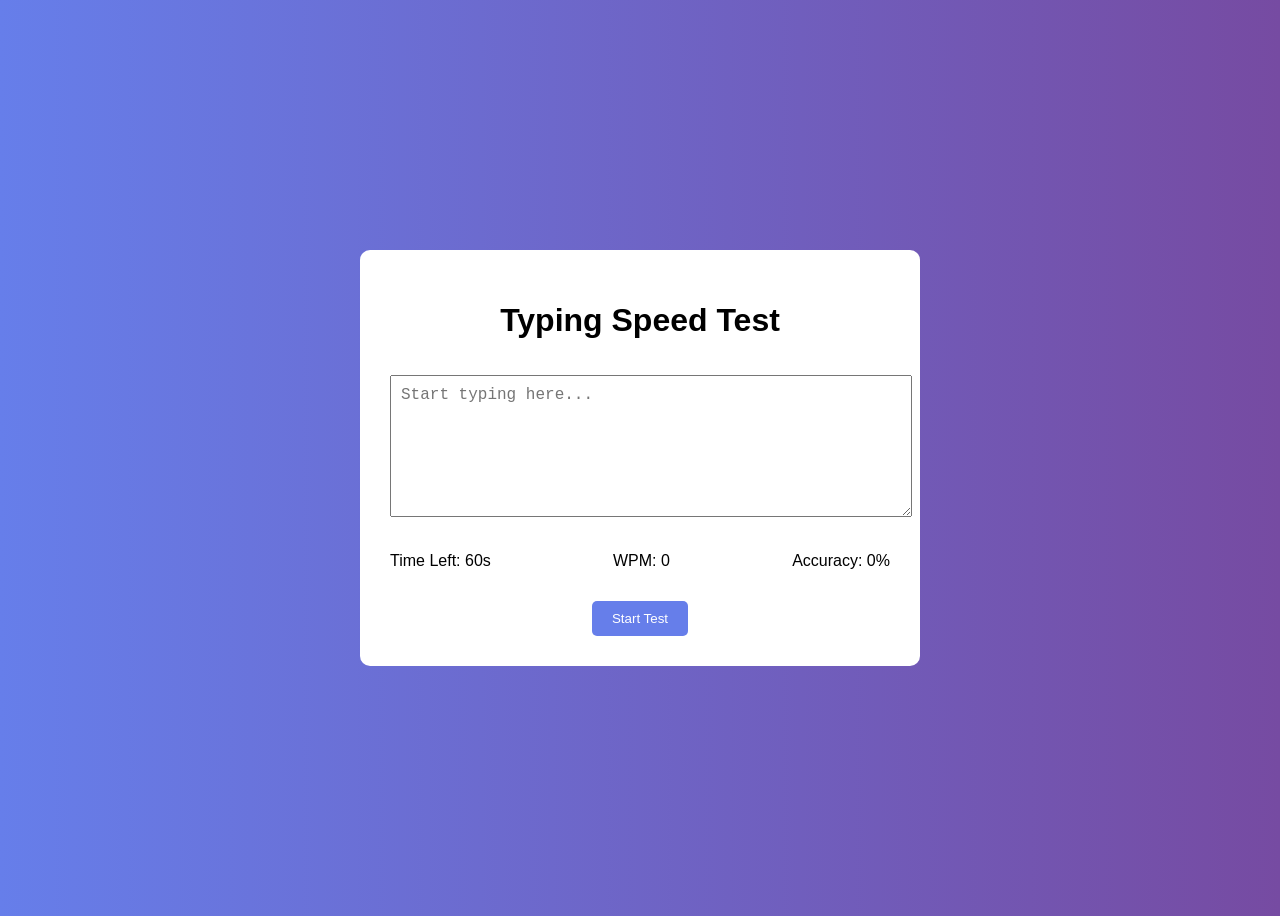
<file: typing-test-app/index.html>
<!DOCTYPE html>
<html>
<head>
  <title>Typing Speed Test - Samrat</title>
  <link rel="stylesheet" href="style.css">
</head>
<body>

<div class="container">
  <h1>Typing Speed Test</h1>
  
  <p id="quote"></p>

  <textarea id="input" placeholder="Start typing here..."></textarea>

  <div class="info">
    <p>Time Left: <span id="time">60</span>s</p>
    <p>WPM: <span id="wpm">0</span></p>
    <p>Accuracy: <span id="accuracy">0</span>%</p>
  </div>

  <button onclick="startTest()">Start Test</button>
</div>

<script src="script.js"></script>
</body>
</html>
</file>
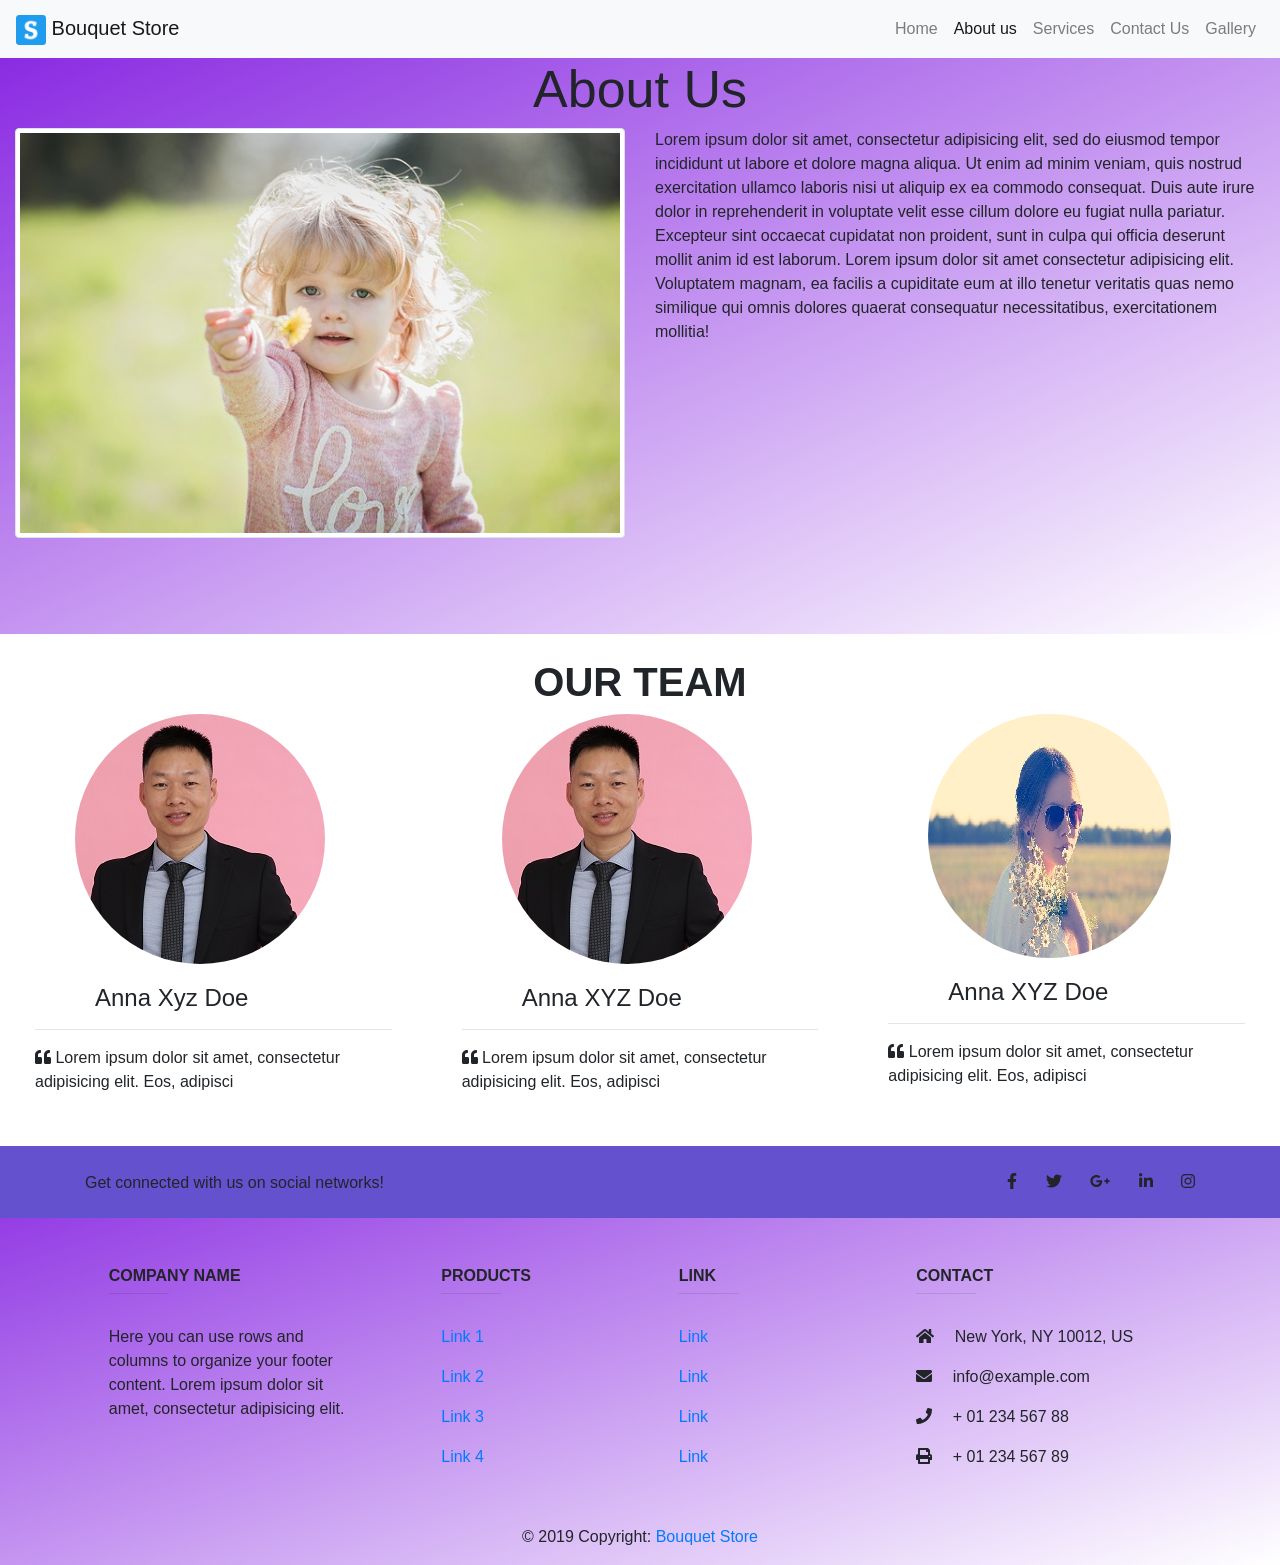
<file: pages/about.html>
<!DOCTYPE html>
<html lang="en">

<head>
  <meta charset="utf-8">
  <meta http-equiv="X-UA-Compatible" content="IE=edge">
  <meta name="viewport" content="width=device-width, initial-scale=1">
  <link rel="apple-touch-icon" sizes="180x180" href="../img/apple-touch-icon.png">
  <link rel="icon" type="image/png" sizes="32x32" href="../img/favicon-32x32.png">
  <link rel="icon" type="image/png" sizes="16x16" href="../img/favicon-16x16.png">
  <link rel="manifest" href="../img/site.webmanifest">

  <title>Bouquet Store</title>
  <link rel="stylesheet" type="text/css" href="../css/style.css">
  <link rel="stylesheet" type="text/css" href="../css/bootstrap.min.css">
  <script type="text/javascript" src="../js/jquery.min.js"></script>
  <script src="../js/bootstrap.min.js"></script>
  <script type="text/javascript" src="../js/all.min.js"></script>
</head>

<body>
  <!--menu-->
  <section class="navigation">
    <nav class="navbar navbar-expand-lg navbar-light bg-light">
      <a class="navbar-brand" href="../index.html">
        <img src="../img/favicon-32x32.png" alt="logo" width="30" height="30" class="d-inline-block align-left-top">
        Bouquet Store
      </a>
      <button class="navbar-toggler" type="button" data-toggle="collapse" data-target="#navbarNavDropdown"
        aria-controls="navbarNavDropdown" aria-expanded="false" aria-label="Toggle navigation">
        <span class="navbar-toggler-icon"></span>
      </button>
      <div class="collapse navbar-collapse" id="navbarNavDropdown">
        <ul class="navbar-nav ml-auto	">
          <li class="nav-item ">
            <a class="nav-link" href="../index.html">Home<span class="sr-only">(current)</span></a>
          </li>

          <li class="nav-item">
            <a class="nav-link active" href="../pages/about.html">About us</a>
          </li>
          <li class="nav-item">
            <a class="nav-link" href="../pages/services.html">Services</a>
          </li>
          <li class="nav-item">
            <a class="nav-link" href="../pages/contact.html">Contact Us</a>
          </li>
          <li class="nav-item">
            <a class="nav-link" href="../pages/gallery.html">Gallery</a>
          </li>

          </li>
        </ul>
      </div>
    </nav>
  </section>
  <!--menu end-->































  <!--About-->


  <section class="about" id="gradient">
    <div class="About " style=" background-color: blue-gradient;">

      <div class="row w-100 p-0 m-0 ">
        <div class="about col-md-12">
          <h1 class="text-center  " style="font-size: 52px;">About Us</h1>
        </div>
        <div class="col-lg-6 col-sm-12 col-md-6 "><img src="../img/about.jpg" class="img-thumbnail"></div>
        <div class="col-lg-6 col-sm-12 col-md-6">Lorem ipsum dolor sit amet, consectetur adipisicing elit, sed do
          eiusmod
          tempor incididunt ut labore et dolore magna aliqua. Ut enim ad minim veniam,
          quis nostrud exercitation ullamco laboris nisi ut aliquip ex ea commodo
          consequat. Duis aute irure dolor in reprehenderit in voluptate velit esse
          cillum dolore eu fugiat nulla pariatur. Excepteur sint occaecat cupidatat non
          proident, sunt in culpa qui officia deserunt mollit anim id est laborum.
          Lorem ipsum dolor sit amet consectetur adipisicing elit. Voluptatem magnam, ea facilis a cupiditate eum at
          illo tenetur veritatis quas nemo similique qui omnis dolores quaerat consequatur necessitatibus,
          exercitationem mollitia!</div>


        <div class="col-md-12 ">
          <br>
          <br>
          <br>
          <br></div>
      </div>
    </div>
  </section>

  <!--About end-->




  <!--contact-->

  <div class="row w-100 p-0 m-0 pb-3">
    <div class="col-md-12 text-center pt-4">
      <h1 class="text-uppercase font-weight-bold">OUR TEAM</h1>

    </div>
    <div class="col-md-4">
      <!-- Card -->
      <!--div class="card testimonial-card">

          <!-- Background color -->
      <div class="card-up " "></div>

        <!-- Avatar -->
        <div class=" avatar mx-auto ">
          <img src=" ../img/asian.jpg" class="rounded-circle align-items-center" alt="woman avatar"
        style="margin-left: 60px;">
      </div>


      <!-- Content -->
      <div class="card-body">

        <!-- Name -->
        <h4 class="card-title " style="margin-left: 60px;"> Anna Xyz Doe</h4>
        <hr>
        <!-- Quotation -->
        <p><i class="fas fa-quote-left "></i> Lorem ipsum dolor sit amet, consectetur adipisicing elit.
          Eos, adipisci
        </p>
      </div>

      </!--div>
      <!-- Card -->
    </div>
    <div class="col-md-4">
      <!-- Card -->
      <!--div class="card testimonial-card">

          <!-- Background color -->
      <div class="card-up indigo lighten-1"></div>

      <!-- Avatar -->
      <div class="avatar mx-auto white">
        <img src="../img/asian.jpg" class="rounded-circle" alt="woman avatar" style="margin-left: 60px;">
      </div>

      <!-- Content -->
      <div class="card-body">
        <!-- Name -->
        <h4 class="card-title" style="margin-left: 60px;">Anna XYZ Doe</h4>
        <hr>
        <!-- Quotation -->
        <p><i class="fas fa-quote-left"></i> Lorem ipsum dolor sit amet, consectetur adipisicing elit. Eos, adipisci
        </p>
      </div>

      </!--div>
      <!-- Card -->
    </div>
    <div class="col-md-4">
      <!-- Card -->
      <!--div class="card testimonial-card">

          <!-- Background color -->
      <div class="card-up indigo lighten-1"></div>

      <!-- Avatar -->
      <div class="avatar mx-auto white">
        <img src="../img/wom.png" class="rounded-circle" alt="woman avatar" style="margin-left: 60px;">
      </div>

      <!-- Content -->
      <div class="card-body">
        <!-- Name -->
        <h4 class="card-title " style="margin-left: 60px;">Anna XYZ Doe</h4>
        <hr>
        <!-- Quotation -->
        <p><i class="fas fa-quote-left"></i> Lorem ipsum dolor sit amet, consectetur adipisicing elit. Eos, adipisci
        </p>
      </div>

      </!--div>
      <!-- Card -->
    </div>
  </div>







  <footer>
    <!--footer-->
    <!-- Footer -->
    <footer class="footer_1" id="gradient">

      <div style="background-color: #6351ce;">
        <div class="container">

          <!-- Grid row-->
          <div class="row py-4 d-flex align-items-center">

            <!-- Grid column -->
            <div class="col-md-6 col-lg-5 text-center text-md-left mb-4 mb-md-0">
              <h6 class="mb-0">Get connected with us on social networks!</h6>
            </div>
            <!-- Grid column -->

            <!-- Grid column -->
            <div class="col-md-6 col-lg-7 text-center text-md-right">

              <!-- Facebook -->
              <a class="fb-ic">
                <i class="fab fa-facebook-f white-text mr-4"> </i>
              </a>
              <!-- Twitter -->
              <a class="tw-ic">
                <i class="fab fa-twitter white-text mr-4"> </i>
              </a>
              <!-- Google +-->
              <a class="gplus-ic">
                <i class="fab fa-google-plus-g white-text mr-4"> </i>
              </a>
              <!--Linkedin -->
              <a class="li-ic">
                <i class="fab fa-linkedin-in white-text mr-4"> </i>
              </a>
              <!--Instagram-->
              <a class="ins-ic">
                <i class="fab fa-instagram white-text"> </i>
              </a>

            </div>
            <!-- Grid column -->

          </div>
          <!-- Grid row-->

        </div>
      </div>

      <!-- Footer Links -->
      <div class="container text-center text-md-left mt-5">

        <!-- Grid row -->
        <div class="row mt-3">

          <!-- Grid column -->
          <div class="col-md-3 col-lg-4 col-xl-3 mx-auto mb-4">

            <!-- Content -->
            <h6 class="text-uppercase font-weight-bold">Company name</h6>
            <hr class="deep-purple accent-2 mb-4 mt-0 d-inline-block mx-auto" style="width: 60px;">
            <p>Here you can use rows and columns to organize your footer content. Lorem ipsum dolor sit amet,
              consectetur
              adipisicing elit.</p>

          </div>
          <!-- Grid column -->

          <!-- Grid column -->
          <div class="col-md-2 col-lg-2 col-xl-2 mx-auto mb-4">

            <!-- Links -->
            <h6 class="text-uppercase font-weight-bold">Products</h6>
            <hr class="deep-purple accent-2 mb-4 mt-0 d-inline-block mx-auto" style="width: 60px;">
            <p>
              <a href="#!">Link 1</a>
            </p>
            <p>
              <a href="#!">Link 2</a>
            </p>
            <p>
              <a href="#!">Link 3</a>
            </p>
            <p>
              <a href="#!">Link 4</a>
            </p>

          </div>
          <!-- Grid column -->

          <!-- Grid column -->
          <div class="col-md-3 col-lg-2 col-xl-2 mx-auto mb-4">

            <!-- Links -->
            <h6 class="text-uppercase font-weight-bold">Link</h6>
            <hr class="deep-purple accent-2 mb-4 mt-0 d-inline-block mx-auto" style="width: 60px;">
            <p>
              <a href="#!">Link</a>
            </p>
            <p>
              <a href="#!">Link</a>
            </p>
            <p>
              <a href="#!">Link</a>
            </p>
            <p>
              <a href="#!">Link</a>
            </p>

          </div>
          <!-- Grid column -->

          <!-- Grid column -->
          <div class="col-md-4 col-lg-3 col-xl-3 mx-auto mb-md-0 mb-4">

            <!-- Links -->
            <h6 class="text-uppercase font-weight-bold">Contact</h6>
            <hr class="deep-purple accent-2 mb-4 mt-0 d-inline-block mx-auto" style="width: 60px;">
            <p>
              <i class="fas fa-home mr-3"></i> New York, NY 10012, US</p>
            <p>
              <i class="fas fa-envelope mr-3"></i> info@example.com</p>
            <p>
              <i class="fas fa-phone mr-3"></i> + 01 234 567 88</p>
            <p>
              <i class="fas fa-print mr-3"></i> + 01 234 567 89</p>

          </div>
          <!-- Grid column -->

        </div>
        <!-- Grid row -->

      </div>
      <!-- Footer Links -->

      <!-- Copyright -->
      <div class="footer-copyright text-center py-3">© 2019 Copyright:
        <a href="#"> Bouquet Store</a>
      </div>
      <!-- Copyright -->

    </footer>
    <!-- Footer -->
    <!--footer end-->
  </footer>

</body>

</html>
</file>
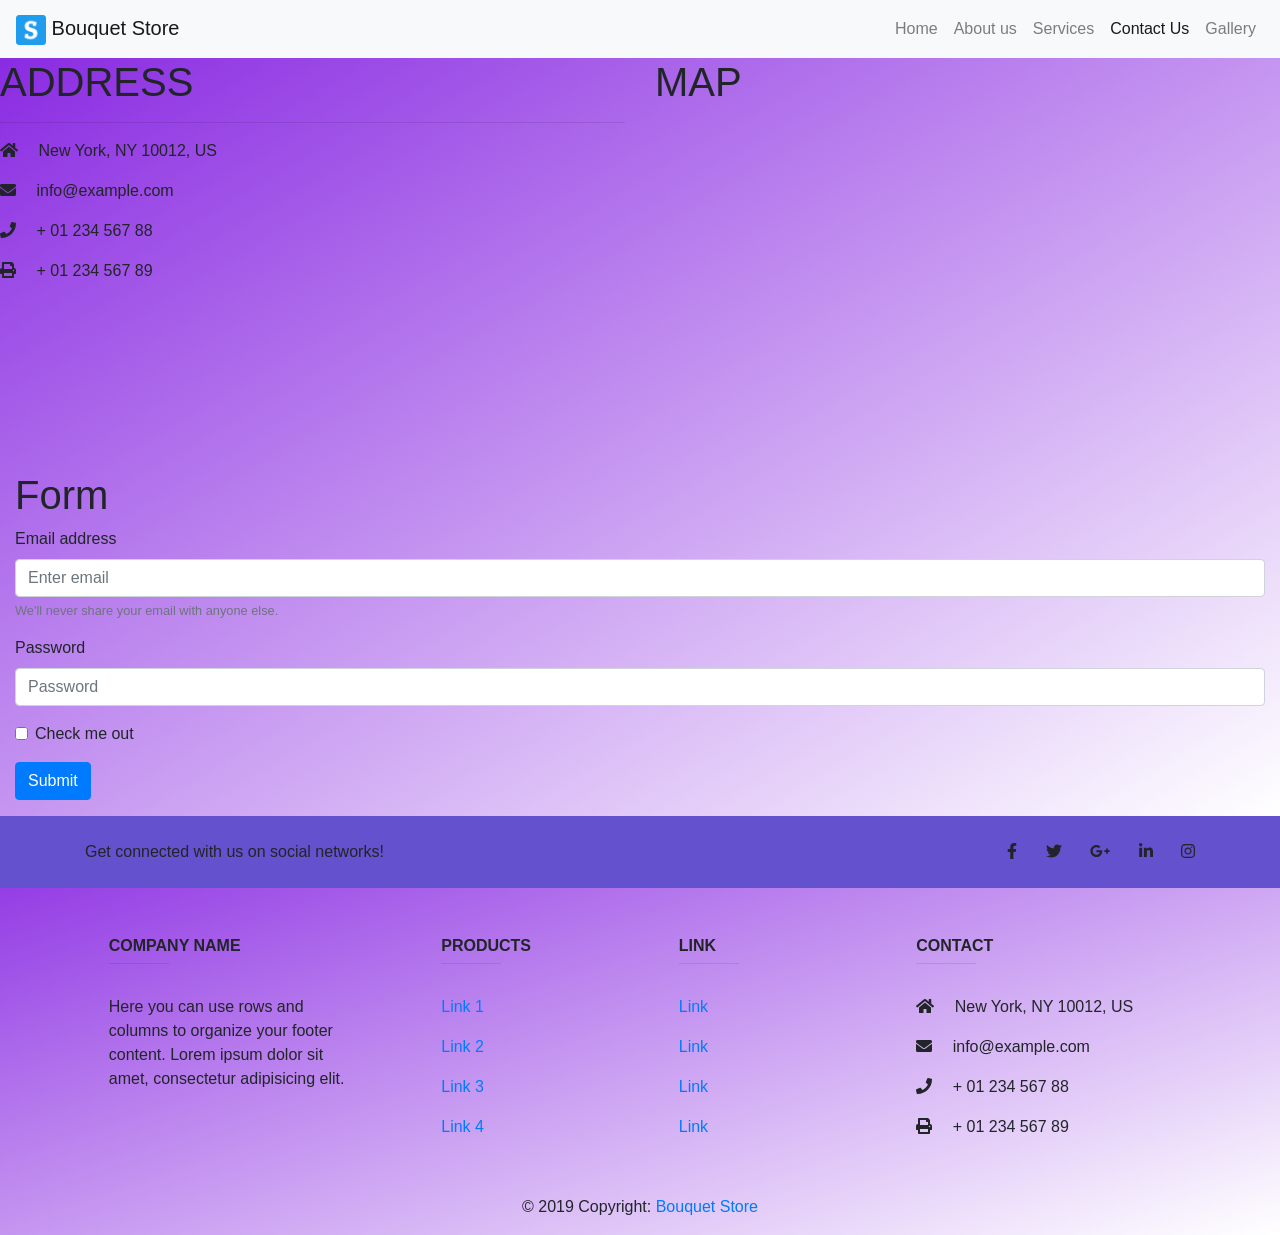
<file: pages/contact.html>
<!DOCTYPE html>
<html lang="en">

<head>
  <meta charset="utf-8">
  <meta http-equiv="X-UA-Compatible" content="IE=edge">
  <meta name="viewport" content="width=device-width, initial-scale=1">
  <link rel="apple-touch-icon" sizes="180x180" href="../img/apple-touch-icon.png">
  <link rel="icon" type="image/png" sizes="32x32" href="../img/favicon-32x32.png">
  <link rel="icon" type="image/png" sizes="16x16" href="../img/favicon-16x16.png">
  <link rel="manifest" href="../img/site.webmanifest">

  <title>Bouquet Store</title>
  <link rel="stylesheet" type="text/css" href="../css/style.css">
  <link rel="stylesheet" type="text/css" href="../css/bootstrap.min.css">
  <script type="text/javascript" src="../js/jquery.min.js"></script>
  <script src="../js/bootstrap.min.js"></script>
  <script type="text/javascript" src="../js/all.min.js"></script>
</head>

<body>
  <!--menu-->
  <section class="navigation ">
    <nav class="navbar navbar-expand-lg navbar-light bg-light">
      <a class="navbar-brand" href="../index.html">
        <img src="../img/favicon-32x32.png" alt="logo" width="30" height="30" class="d-inline-block align-left-top">
        Bouquet Store
      </a>
      <button class="navbar-toggler" type="button" data-toggle="collapse" data-target="#navbarNavDropdown"
        aria-controls="navbarNavDropdown" aria-expanded="false" aria-label="Toggle navigation">
        <span class="navbar-toggler-icon"></span>
      </button>
      <div class="collapse navbar-collapse" id="navbarNavDropdown">
        <ul class="navbar-nav ml-auto	">
          <li class="nav-item ">
            <a class="nav-link" href="../index.html">Home<span class="sr-only">(current)</span></a>
          </li>

          <li class="nav-item">
            <a class="nav-link " href="../pages/about.html">About us</a>
          </li>
          <li class="nav-item">
            <a class="nav-link" href="../pages/services.html">Services</a>
          </li>
          <li class="nav-item">
            <a class="nav-link active" href="../pages/contact.html">Contact Us</a>
          </li>
          <li class="nav-item">
            <a class="nav-link " href="../pages/gallery.html">Gallery</a>
          </li>

          </li>
        </ul>
      </div>
    </nav>
  </section>
  <!--menu end-->
  <section class="address services" id="gradient">
    <div class="">
      <div class="row">
        <div class="col-sm-12 col-md-6">
          <div class="">

            <!-- Links -->
            <h1 class="">ADDRESS</h1>
            <hr class="" style="">
            <p>
              <i class="fas fa-home mr-3"></i> New York, NY 10012, US</p>
            <p>
              <i class="fas fa-envelope mr-3"></i> info@example.com</p>
            <p>
              <i class="fas fa-phone mr-3"></i> + 01 234 567 88</p>
            <p>
              <i class="fas fa-print mr-3"></i> + 01 234 567 89</p>

          </div>
          <!-- Grid column -->

        </div>


        <div class="col-sm-12 col-md-6 col-lg-6 col-lg-6">
          <h1>MAP</h1>
          <iframe
            src="https://www.google.com/maps/embed?pb=!1m18!1m12!1m3!1d241316.6433229747!2d72.74109780863927!3d19.08252232377542!2m3!1f0!2f0!3f0!3m2!1i1024!2i768!4f13.1!3m3!1m2!1s0x3be7c6306644edc1%3A0x5da4ed8f8d648c69!2sMumbai%2C%20Maharashtra!5e0!3m2!1sen!2sin!4v1577345169187!5m2!1sen!2sin"
            width="500" height="350" frameborder="0" style="border:0;" allowfullscreen=""></iframe>
        </div>
      </div>
      <div class="col-sm-12 col-md-12 col-lg-12">
        <form>
          <h1>Form</h1>

          <div class="form-group">
            <label for="exampleInputEmail1">Email address</label>
            <input type="email" class="form-control" id="exampleInputEmail1" aria-describedby="emailHelp"
              placeholder="Enter email">
            <small id="emailHelp" class="form-text text-muted">We'll never share your email with anyone else.</small>
          </div>
          <div class="form-group">
            <label for="exampleInputPassword1">Password</label>
            <input type="password" class="form-control" id="exampleInputPassword1" placeholder="Password">
          </div>
          <div class="form-group form-check">
            <input type="checkbox" class="form-check-input" id="exampleCheck1">
            <label class="form-check-label" for="exampleCheck1">Check me out</label>
          </div>
          <button type="submit" class="btn btn-primary mb-3">Submit</button>
        </form>
      </div>
    </div>
    </div>


  </section>









  <footer class="page-footer font-small unique-color-dark services" id="gradient">

    <div style="background-color: #6351ce;">
      <div class="container">

        <!-- Grid row-->
        <div class="row py-4 d-flex align-items-center">

          <!-- Grid column -->
          <div class="col-md-6 col-lg-5 text-center text-md-left mb-4 mb-md-0">
            <h6 class="mb-0">Get connected with us on social networks!</h6>
          </div>
          <!-- Grid column -->

          <!-- Grid column -->
          <div class="col-md-6 col-lg-7 text-center text-md-right">

            <!-- Facebook -->
            <a class="fb-ic">
              <i class="fab fa-facebook-f white-text mr-4"> </i>
            </a>
            <!-- Twitter -->
            <a class="tw-ic">
              <i class="fab fa-twitter white-text mr-4"> </i>
            </a>
            <!-- Google +-->
            <a class="gplus-ic">
              <i class="fab fa-google-plus-g white-text mr-4"> </i>
            </a>
            <!--Linkedin -->
            <a class="li-ic">
              <i class="fab fa-linkedin-in white-text mr-4"> </i>
            </a>
            <!--Instagram-->
            <a class="ins-ic">
              <i class="fab fa-instagram white-text"> </i>
            </a>

          </div>
          <!-- Grid column -->

        </div>
        <!-- Grid row-->

      </div>
    </div>

    <!-- Footer Links -->
    <div class="container text-center text-md-left mt-5">

      <!-- Grid row -->
      <div class="row mt-3">

        <!-- Grid column -->
        <div class="col-md-3 col-lg-4 col-xl-3 mx-auto mb-4">

          <!-- Content -->
          <h6 class="text-uppercase font-weight-bold">Company name</h6>
          <hr class="deep-purple accent-2 mb-4 mt-0 d-inline-block mx-auto" style="width: 60px;">
          <p>Here you can use rows and columns to organize your footer content. Lorem ipsum dolor sit amet,
            consectetur
            adipisicing elit.</p>

        </div>
        <!-- Grid column -->

        <!-- Grid column -->
        <div class="col-md-2 col-lg-2 col-xl-2 mx-auto mb-4">

          <!-- Links -->
          <h6 class="text-uppercase font-weight-bold">Products</h6>
          <hr class="deep-purple accent-2 mb-4 mt-0 d-inline-block mx-auto" style="width: 60px;">
          <p>
            <a href="#!">Link 1</a>
          </p>
          <p>
            <a href="#!">Link 2</a>
          </p>
          <p>
            <a href="#!">Link 3</a>
          </p>
          <p>
            <a href="#!">Link 4</a>
          </p>

        </div>
        <!-- Grid column -->

        <!-- Grid column -->
        <div class="col-md-3 col-lg-2 col-xl-2 mx-auto mb-4">

          <!-- Links -->
          <h6 class="text-uppercase font-weight-bold">Link</h6>
          <hr class="deep-purple accent-2 mb-4 mt-0 d-inline-block mx-auto" style="width: 60px;">
          <p>
            <a href="#!">Link</a>
          </p>
          <p>
            <a href="#!">Link</a>
          </p>
          <p>
            <a href="#!">Link</a>
          </p>
          <p>
            <a href="#!">Link</a>
          </p>

        </div>
        <!-- Grid column -->

        <!-- Grid column -->
        <div class="col-md-4 col-lg-3 col-xl-3 mx-auto mb-md-0 mb-4">

          <!-- Links -->
          <h6 class="text-uppercase font-weight-bold">Contact</h6>
          <hr class="deep-purple accent-2 mb-4 mt-0 d-inline-block mx-auto" style="width: 60px;">
          <p>
            <i class="fas fa-home mr-3"></i> New York, NY 10012, US</p>
          <p>
            <i class="fas fa-envelope mr-3"></i> info@example.com</p>
          <p>
            <i class="fas fa-phone mr-3"></i> + 01 234 567 88</p>
          <p>
            <i class="fas fa-print mr-3"></i> + 01 234 567 89</p>

        </div>
        <!-- Grid column -->

      </div>
      <!-- Grid row -->

    </div>
    <!-- Footer Links -->

    <!-- Copyright -->
    <div class="footer-copyright text-center py-3">© 2019 Copyright:
      <a href="#"> Bouquet Store</a>
    </div>
    <!-- Copyright -->

  </footer>
  <!-- Footer -->
</body>


</html>
</file>
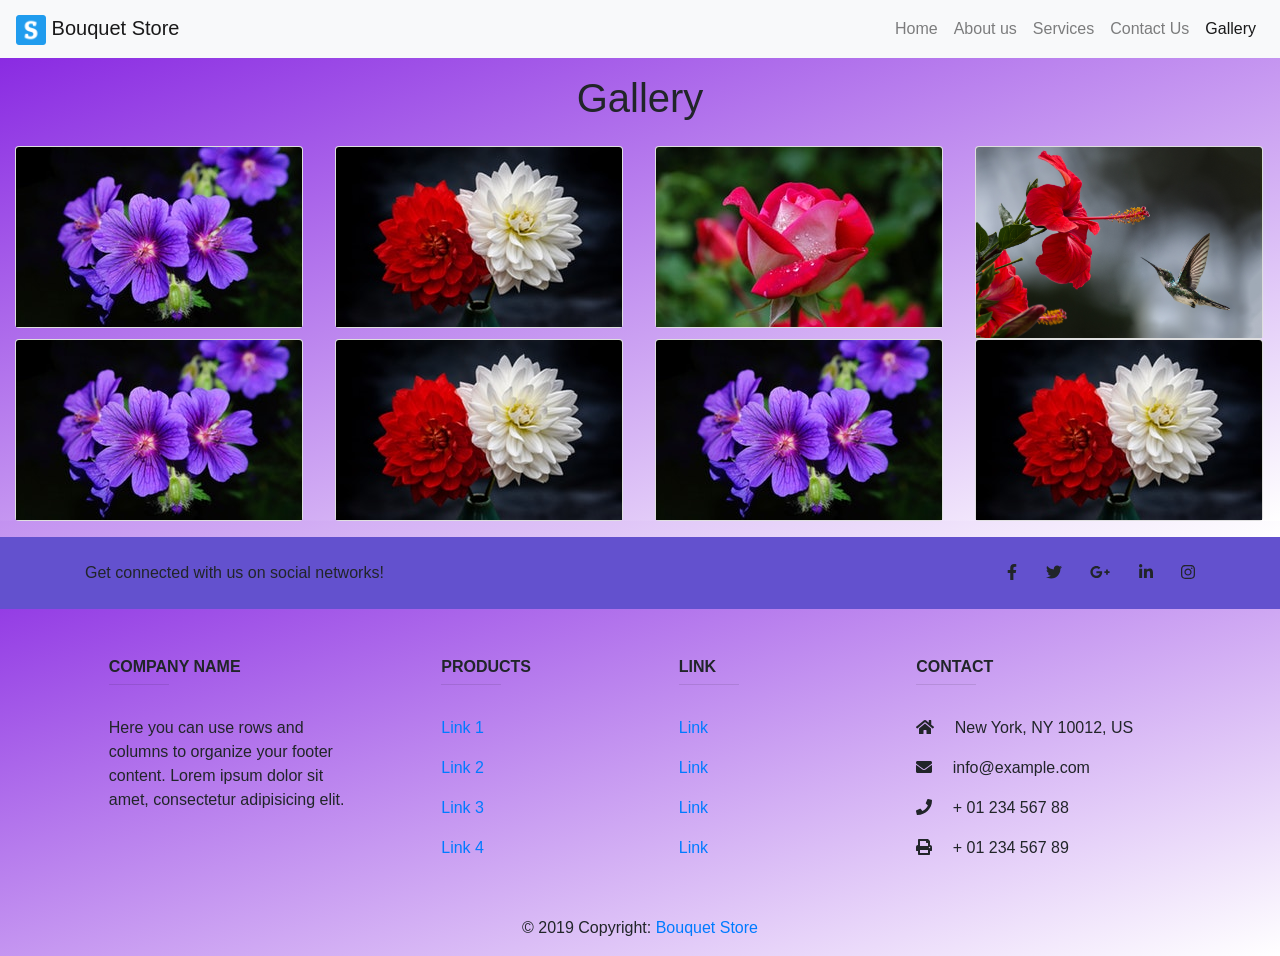
<file: pages/gallery.html>
<!DOCTYPE html>
<html lang="en">

<head>
    <meta charset="utf-8">
    <meta http-equiv="X-UA-Compatible" content="IE=edge">
    <meta name="viewport" content="width=device-width, initial-scale=1">
    <link rel="apple-touch-icon" sizes="180x180" href="../img/apple-touch-icon.png">
    <link rel="icon" type="image/png" sizes="32x32" href="../img/favicon-32x32.png">
    <link rel="icon" type="image/png" sizes="16x16" href="../img/favicon-16x16.png">
    <link rel="manifest" href="../img/site.webmanifest">

    <title>Bouquet Store</title>
    <link rel="stylesheet" type="text/css" href="../css/style.css">
    <link rel="stylesheet" type="text/css" href="../css/bootstrap.min.css">
    <script type="text/javascript" src="../js/jquery.min.js"></script>
    <script src="../js/bootstrap.min.js"></script>
    <script type="text/javascript" src="../js/all.min.js"></script>
</head>

<body>
    <!--menu-->
    <section class="navigation">
        <nav class="navbar navbar-expand-lg navbar-light bg-light ">
            <a class="navbar-brand" href="../index.html">
                <img src="../img/favicon-32x32.png" alt="logo" width="30" height="30"
                    class="d-inline-block align-left-top">
                Bouquet Store
            </a>
            <button class="navbar-toggler" type="button" data-toggle="collapse" data-target="#navbarNavDropdown"
                aria-controls="navbarNavDropdown" aria-expanded="false" aria-label="Toggle navigation">
                <span class="navbar-toggler-icon"></span>
            </button>
            <div class="collapse navbar-collapse" id="navbarNavDropdown">
                <ul class="navbar-nav ml-auto	">
                    <li class="nav-item">
                        <a class="nav-link" href="../index.html">Home<span class="sr-only">(current)</span></a>
                    </li>

                    <li class="nav-item">
                        <a class="nav-link" href="../pages/about.html">About us</a>
                    </li>
                    <li class="nav-item">
                        <a class="nav-link" href="../pages/services.html">Services</a>
                    </li>
                    <li class="nav-item">
                        <a class="nav-link" href="../pages/contact.html">Contact Us</a>
                    </li>
                    <li class="nav-item active">
                        <a class="nav-link" href="../pages/gallery.html">Gallery</a>
                    </li>

                    </li>
                </ul>
            </div>
        </nav>
    </section>
    <!--menu end-->

    <!--gallery-->
    <section class="gallery pb-3" id="gradient">
        <div class="services" id="gradient">
            <h1 class="text-center pt-3 pb-3 " id="about-text">Gallery</h1>
            <div class="Card">
                <div class="row w-100 p-0 m-0">
                    <div class="col-sm-12  col-md-6 col-lg-3">
                        <div class="card" style="width: 18rem;">
                            <img class="card-img-top" src="../img/blue.jpg" alt="Card image cap">

                        </div>
                    </div>
                    <div class="col-sm-12  col-md-6 col-lg-3">
                        <div class="card" style="width: 18rem;">
                            <img class="card-img-top" src="../img/white.jpg" alt="Card image cap">

                        </div>
                    </div>
                    <div class="col-sm-12  col-md-6 col-lg-3">
                        <div class="card" style="width: 18rem;">
                            <img class="card-img-top" src="../img/red.jpg" alt="Card image cap">



                        </div>
                    </div>
                    <div class="col-sm-12  col-md-6 col-lg-3">
                        <div class="card" style="width: 18rem;">
                            <img class="card-img-top" src="../img/brown.jpg" alt="Card image cap">



                        </div>
                    </div>

                </div>

            </div>
            <div class="Card">
                <div class="row w-100 p-0 m-0">
                    <div class="col-sm-12  col-md-6 col-lg-3">
                        <div class="card" style="width: 18rem;">
                            <img class="card-img-top" src="../img/blue.jpg" alt="Card image cap">

                        </div>
                    </div>
                    <div class="col-sm-12  col-md-6 col-lg-3">
                        <div class="card" style="width: 18rem;">
                            <img class="card-img-top" src="../img/white.jpg" alt="Card image cap">

                        </div>
                    </div>
                    <div class="col-sm-12  col-md-6 col-lg-3">
                        <div class="card" style="width: 18rem;">
                            <img class="card-img-top" src="../img/blue.jpg" alt="Card image cap">



                        </div>
                    </div>
                    <div class="col-sm-12  col-md-6 col-lg-3">
                        <div class="card" style="width: 18rem;">
                            <img class="card-img-top" src="../img/white.jpg" alt="Card image cap">



                        </div>
                    </div>

                </div>

            </div>


        </div>
        </div>

        </div>

    </section>

    <!--gallery end-->






    <footer>
        <!--footer-->
        <!-- Footer -->
        <footer class="page-footer font-small unique-color-dark services" id="gradient">

            <div style="background-color: #6351ce;">
                <div class="container">

                    <!-- Grid row-->
                    <div class="row py-4 d-flex align-items-center">

                        <!-- Grid column -->
                        <div class="col-md-6 col-lg-5 text-center text-md-left mb-4 mb-md-0">
                            <h6 class="mb-0">Get connected with us on social networks!</h6>
                        </div>
                        <!-- Grid column -->

                        <!-- Grid column -->
                        <div class="col-md-6 col-lg-7 text-center text-md-right">

                            <!-- Facebook -->
                            <a class="fb-ic">
                                <i class="fab fa-facebook-f white-text mr-4"> </i>
                            </a>
                            <!-- Twitter -->
                            <a class="tw-ic">
                                <i class="fab fa-twitter white-text mr-4"> </i>
                            </a>
                            <!-- Google +-->
                            <a class="gplus-ic">
                                <i class="fab fa-google-plus-g white-text mr-4"> </i>
                            </a>
                            <!--Linkedin -->
                            <a class="li-ic">
                                <i class="fab fa-linkedin-in white-text mr-4"> </i>
                            </a>
                            <!--Instagram-->
                            <a class="ins-ic">
                                <i class="fab fa-instagram white-text"> </i>
                            </a>

                        </div>
                        <!-- Grid column -->

                    </div>
                    <!-- Grid row-->

                </div>
            </div>

            <!-- Footer Links -->
            <div class="container text-center text-md-left mt-5">

                <!-- Grid row -->
                <div class="row mt-3">

                    <!-- Grid column -->
                    <div class="col-md-3 col-lg-4 col-xl-3 mx-auto mb-4">

                        <!-- Content -->
                        <h6 class="text-uppercase font-weight-bold">Company name</h6>
                        <hr class="deep-purple accent-2 mb-4 mt-0 d-inline-block mx-auto" style="width: 60px;">
                        <p>Here you can use rows and columns to organize your footer content. Lorem ipsum dolor sit
                            amet,
                            consectetur
                            adipisicing elit.</p>

                    </div>
                    <!-- Grid column -->

                    <!-- Grid column -->
                    <div class="col-md-2 col-lg-2 col-xl-2 mx-auto mb-4">

                        <!-- Links -->
                        <h6 class="text-uppercase font-weight-bold">Products</h6>
                        <hr class="deep-purple accent-2 mb-4 mt-0 d-inline-block mx-auto" style="width: 60px;">
                        <p>
                            <a href="#!">Link 1</a>
                        </p>
                        <p>
                            <a href="#!">Link 2</a>
                        </p>
                        <p>
                            <a href="#!">Link 3</a>
                        </p>
                        <p>
                            <a href="#!">Link 4</a>
                        </p>

                    </div>
                    <!-- Grid column -->

                    <!-- Grid column -->
                    <div class="col-md-3 col-lg-2 col-xl-2 mx-auto mb-4">

                        <!-- Links -->
                        <h6 class="text-uppercase font-weight-bold">Link</h6>
                        <hr class="deep-purple accent-2 mb-4 mt-0 d-inline-block mx-auto" style="width: 60px;">
                        <p>
                            <a href="#!">Link</a>
                        </p>
                        <p>
                            <a href="#!">Link</a>
                        </p>
                        <p>
                            <a href="#!">Link</a>
                        </p>
                        <p>
                            <a href="#!">Link</a>
                        </p>

                    </div>
                    <!-- Grid column -->

                    <!-- Grid column -->
                    <div class="col-md-4 col-lg-3 col-xl-3 mx-auto mb-md-0 mb-4">

                        <!-- Links -->
                        <h6 class="text-uppercase font-weight-bold">Contact</h6>
                        <hr class="deep-purple accent-2 mb-4 mt-0 d-inline-block mx-auto" style="width: 60px;">
                        <p>
                            <i class="fas fa-home mr-3"></i> New York, NY 10012, US</p>
                        <p>
                            <i class="fas fa-envelope mr-3"></i> info@example.com</p>
                        <p>
                            <i class="fas fa-phone mr-3"></i> + 01 234 567 88</p>
                        <p>
                            <i class="fas fa-print mr-3"></i> + 01 234 567 89</p>

                    </div>
                    <!-- Grid column -->

                </div>
                <!-- Grid row -->

            </div>
            <!-- Footer Links -->

            <!-- Copyright -->
            <div class="footer-copyright text-center py-3">© 2019 Copyright:
                <a href="#"> Bouquet Store</a>
            </div>
            <!-- Copyright -->

        </footer>
        <!-- Footer -->
        <!--footer end-->
    </footer>
</body>


</html>
</file>
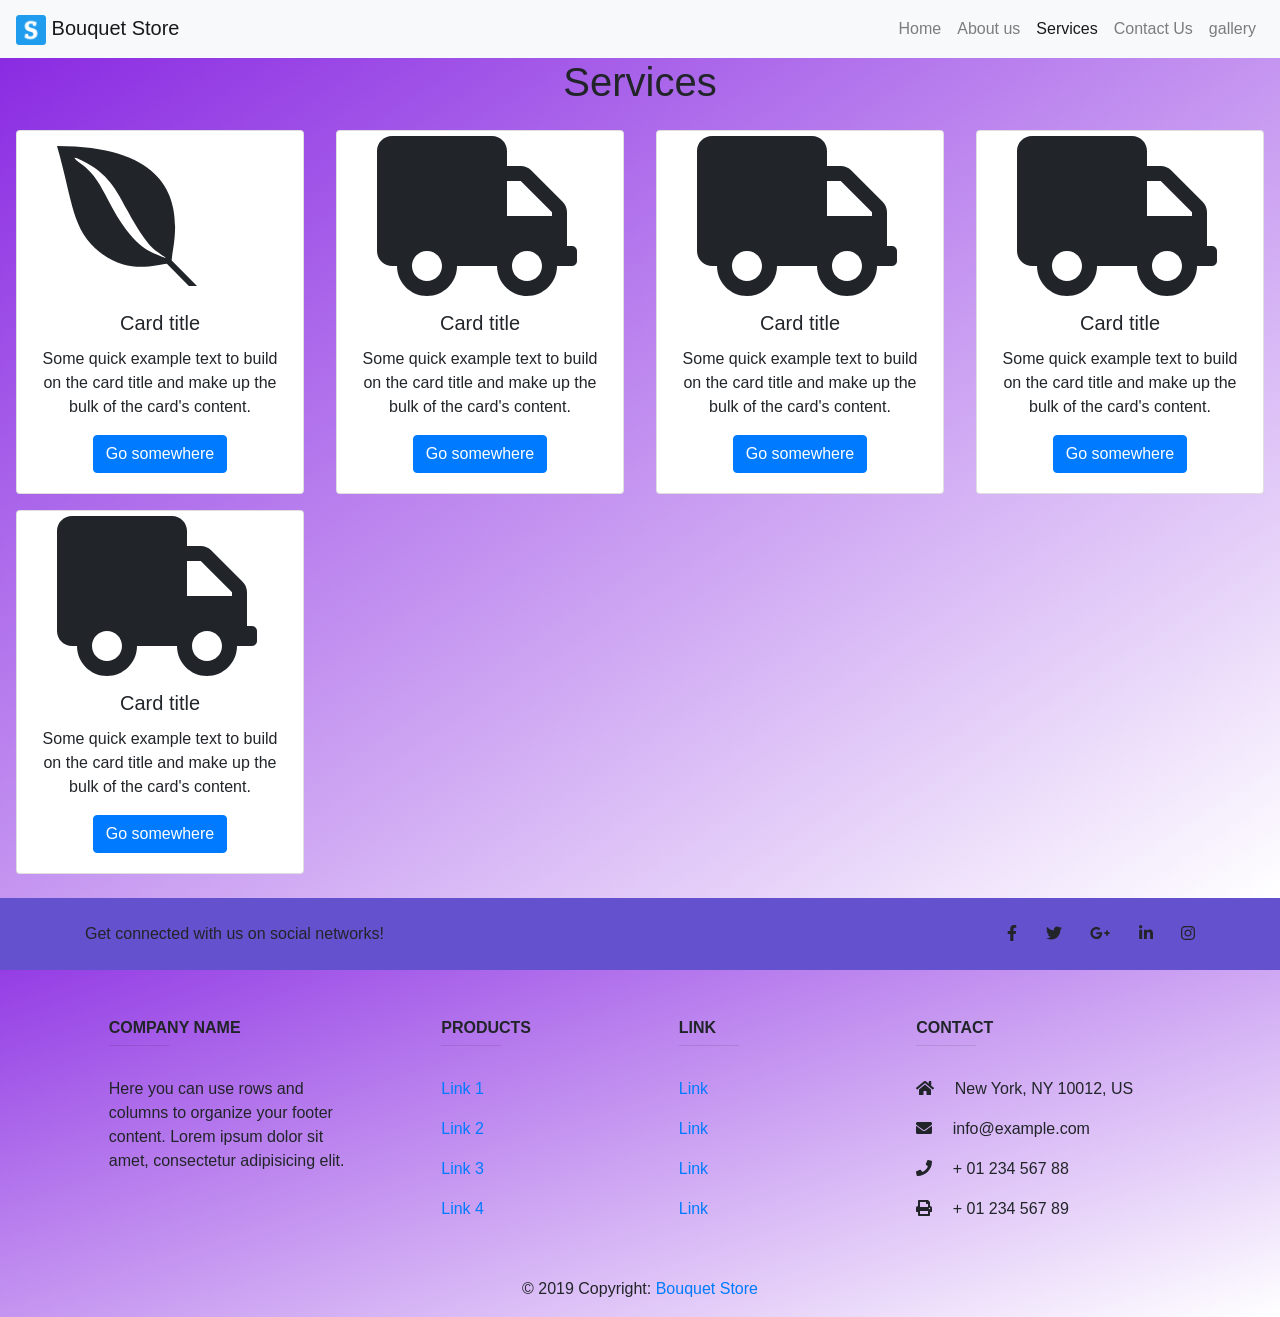
<file: pages/services.html>
<!DOCTYPE html>
<html lang="en">

<head>
  <meta charset="utf-8">
  <meta http-equiv="X-UA-Compatible" content="IE=edge">
  <meta name="viewport" content="width=device-width, initial-scale=1">
  <link rel="apple-touch-icon" sizes="180x180" href="../img/apple-touch-icon.png">
  <link rel="icon" type="image/png" sizes="32x32" href="../img/favicon-32x32.png">
  <link rel="icon" type="image/png" sizes="16x16" href="../img/favicon-16x16.png">
  <link rel="manifest" href="../img/site.webmanifest">

  <title>Bouquet Store</title>
  <link rel="stylesheet" type="text/css" href="../css/style.css">
  <link rel="stylesheet" type="text/css" href="../css/bootstrap.min.css">
  <script type="text/javascript" src="../js/jquery.min.js"></script>
  <script src="../js/bootstrap.min.js"></script>
  <script type="text/javascript" src="../js/all.min.js"></script>
</head>

<body>
  <!--menu-->
  <section class="navigation">
    <nav class="navbar navbar-expand-lg navbar-light bg-light">
      <a class="navbar-brand" href="../index.html">
        <img src="../img/favicon-32x32.png" alt="logo" width="30" height="30" class="d-inline-block align-left-top">
        Bouquet Store
      </a>
      <button class="navbar-toggler" type="button" data-toggle="collapse" data-target="#navbarNavDropdown"
        aria-controls="navbarNavDropdown" aria-expanded="false" aria-label="Toggle navigation">
        <span class="navbar-toggler-icon"></span>
      </button>
      <div class="collapse navbar-collapse" id="navbarNavDropdown">
        <ul class="navbar-nav ml-auto	">
          <li class="nav-item ">
            <a class="nav-link" href="../index.html">Home<span class="sr-only">(current)</span></a>
          </li>

          <li class="nav-item">
            <a class="nav-link " href="../pages/about.html">About us</a>
          </li>
          <li class="nav-item">
            <a class="nav-link active" href="../pages/services.html">Services</a>
          </li>
          <li class="nav-item">
            <a class="nav-link" href="../pages/contact.html">Contact Us</a>
          </li>
          <li class="nav-item">
            <a class="nav-link" href="../pages/gallery.html">gallery</a>
          </li>

          </li>
        </ul>
      </div>
    </nav>
  </section>
  <!--menu end-->






  <!--sevices-->

  <div class="services" id="gradient">
    <h1 class="text-center" id="about-text">Services</h1>
    <div class="Card">
      <div class="row w-100 p-0 m-0">
        <div class="col-sm-12  col-md-6 col-lg-3 d-flex justify-content-center mt-3">
          <div class="card text-center" style="width: 18rem;">
            <i class="fab fa-envira  fa-10x " style="position: relative;
            /* Adjust these values accordingly */
            top: 5px;
            left: 40px;"></i>
            <div class="card-body ">
              <h5 class="card-title text-center">Card title</h5>
              <p class="card-text">Some quick example text to build on the card title and make up the bulk of the card's
                content.</p>
              <a href="#" class="btn btn-primary">Go somewhere</a>
            </div>
          </div>
        </div>
        <div class="col-sm-12  col-md-6 col-lg-3 d-flex justify-content-center mt-3 text-center">
          <div class="card" style="width: 18rem;">
            <i class="fas fa-truck  fa-10x " style="position: relative;
            /* Adjust these values accordingly */
            top: 5px;
            left: 40px;"></i>
            <div class="card-body">
              <h5 class="card-title">Card title</h5>
              <p class="card-text">Some quick example text to build on the card title and make up the bulk of the card's
                content.</p>
              <a href="#" class="btn btn-primary">Go somewhere</a>
            </div>
          </div>
        </div>
        <div class="col-sm-12  col-md-6 col-lg-3 d-flex justify-content-center mt-3 text-center">
          <div class="card" style="width: 18rem;">
            <i class="fas fa-truck  fa-10x " style="position: relative;
            /* Adjust these values accordingly */
            top: 5px;
            left: 40px;"></i>
            <div class="card-body">
              <h5 class="card-title">Card title</h5>
              <p class="card-text">Some quick example text to build on the card title and make up the bulk of the card's
                content.</p>
              <a href="#" class="btn btn-primary">Go somewhere</a>
            </div>
          </div>
        </div>
        <div class="col-sm-12  col-md-6 col-lg-3 d-flex justify-content-center mt-3 text-center">
          <div class="card" style="width: 18rem;">
            <i class="fas fa-truck  fa-10x " style="position: relative;
            /* Adjust these values accordingly */
            top: 5px;
            left: 40px;"></i>
            <div class="card-body">
              <h5 class="card-title">Card title</h5>
              <p class="card-text">Some quick example text to build on the card title and make up the bulk of the card's
                content.</p>
              <a href="#" class="btn btn-primary">Go somewhere</a>
            </div>
          </div>
        </div>

        <div class="col-sm-12  col-md-6 col-lg-3 d-flex justify-content-center mt-3 text-center">
          <div class="card" style="width: 18rem;">
            <i class="fas fa-truck  fa-10x " style="position: relative;
            /* Adjust these values accordingly */
            top: 5px;
            left: 40px;"></i>
            <div class="card-body">
              <h5 class="card-title">Card title</h5>
              <p class="card-text">Some quick example text to build on the card title and make up the bulk of the card's
                content.</p>
              <a href="#" class="btn btn-primary">Go somewhere</a>


            </div>
          </div>
        </div>
        <div class="col-sm col-md-12">
          <br>


        </div>
      </div>
    </div>
  </div>

  <!--services end-->




  <footer>
    <!--footer-->
    <!-- Footer -->
    <footer class="footer_1" id="gradient">

      <div style="background-color: #6351ce;">
        <div class="container">

          <!-- Grid row-->
          <div class="row py-4 d-flex align-items-center">

            <!-- Grid column -->
            <div class="col-md-6 col-lg-5 text-center text-md-left mb-4 mb-md-0">
              <h6 class="mb-0">Get connected with us on social networks!</h6>
            </div>
            <!-- Grid column -->

            <!-- Grid column -->
            <div class="col-md-6 col-lg-7 text-center text-md-right">

              <!-- Facebook -->
              <a class="fb-ic">
                <i class="fab fa-facebook-f white-text mr-4"> </i>
              </a>
              <!-- Twitter -->
              <a class="tw-ic">
                <i class="fab fa-twitter white-text mr-4"> </i>
              </a>
              <!-- Google +-->
              <a class="gplus-ic">
                <i class="fab fa-google-plus-g white-text mr-4"> </i>
              </a>
              <!--Linkedin -->
              <a class="li-ic">
                <i class="fab fa-linkedin-in white-text mr-4"> </i>
              </a>
              <!--Instagram-->
              <a class="ins-ic">
                <i class="fab fa-instagram white-text"> </i>
              </a>

            </div>
            <!-- Grid column -->

          </div>
          <!-- Grid row-->

        </div>
      </div>

      <!-- Footer Links -->
      <div class="container text-center text-md-left mt-5">

        <!-- Grid row -->
        <div class="row mt-3">

          <!-- Grid column -->
          <div class="col-md-3 col-lg-4 col-xl-3 mx-auto mb-4">

            <!-- Content -->
            <h6 class="text-uppercase font-weight-bold">Company name</h6>
            <hr class="deep-purple accent-2 mb-4 mt-0 d-inline-block mx-auto" style="width: 60px;">
            <p>Here you can use rows and columns to organize your footer content. Lorem ipsum dolor sit amet,
              consectetur
              adipisicing elit.</p>

          </div>
          <!-- Grid column -->

          <!-- Grid column -->
          <div class="col-md-2 col-lg-2 col-xl-2 mx-auto mb-4">

            <!-- Links -->
            <h6 class="text-uppercase font-weight-bold">Products</h6>
            <hr class="deep-purple accent-2 mb-4 mt-0 d-inline-block mx-auto" style="width: 60px;">
            <p>
              <a href="#!">Link 1</a>
            </p>
            <p>
              <a href="#!">Link 2</a>
            </p>
            <p>
              <a href="#!">Link 3</a>
            </p>
            <p>
              <a href="#!">Link 4</a>
            </p>

          </div>
          <!-- Grid column -->

          <!-- Grid column -->
          <div class="col-md-3 col-lg-2 col-xl-2 mx-auto mb-4">

            <!-- Links -->
            <h6 class="text-uppercase font-weight-bold">Link</h6>
            <hr class="deep-purple accent-2 mb-4 mt-0 d-inline-block mx-auto" style="width: 60px;">
            <p>
              <a href="#!">Link</a>
            </p>
            <p>
              <a href="#!">Link</a>
            </p>
            <p>
              <a href="#!">Link</a>
            </p>
            <p>
              <a href="#!">Link</a>
            </p>

          </div>
          <!-- Grid column -->

          <!-- Grid column -->
          <div class="col-md-4 col-lg-3 col-xl-3 mx-auto mb-md-0 mb-4">

            <!-- Links -->
            <h6 class="text-uppercase font-weight-bold">Contact</h6>
            <hr class="deep-purple accent-2 mb-4 mt-0 d-inline-block mx-auto" style="width: 60px;">
            <p>
              <i class="fas fa-home mr-3"></i> New York, NY 10012, US</p>
            <p>
              <i class="fas fa-envelope mr-3"></i> info@example.com</p>
            <p>
              <i class="fas fa-phone mr-3"></i> + 01 234 567 88</p>
            <p>
              <i class="fas fa-print mr-3"></i> + 01 234 567 89</p>

          </div>
          <!-- Grid column -->

        </div>
        <!-- Grid row -->

      </div>
      <!-- Footer Links -->

      <!-- Copyright -->
      <div class="footer-copyright text-center py-3">© 2019 Copyright:
        <a href="#"> Bouquet Store</a>
      </div>
      <!-- Copyright -->

    </footer>
    <!-- Footer -->
    <!--footer end-->
  </footer>

</body>

</html>
</file>
<file: css/style.css>
.about#gradient {

	background-color: blueviolet;
	/* For browsers that do not support gradients */
	background-image: linear-gradient(to bottom right, blueviolet, white);
	/* Standard syntax (must be last) */
}

.services#gradient {

	background-color: blueviolet;
	/* For browsers that do not support gradients */
	background-image: linear-gradient(to bottom right, blueviolet, white);
	/* Standard syntax (must be last) */
}

.gallery#gradient {

	background-color: blueviolet;
	/* For browsers that do not support gradients */
	background-image: linear-gradient(to bottom right, blueviolet, white);
	/* Standard syntax (must be last) */
}

.footer_1#gradient {

	background-color: rgb(25, 7, 43);
	/* For browsers that do not support gradients */
	background-image: linear-gradient(to bottom right, blueviolet, white);
	/* Standard syntax (must be last) */
}
</file>
<file: border/style/style.css>
*{
    
}
body{
    background-color: papayawhip;
}
header{
    display: block;
    margin: 3px;
    padding: 10px;
    border: 1px dotted;
    font-family: cursive
}
section{
    display: block;
    margin: 2px;
    padding: 300px;
    border: 1px dotted;
    background-image: url(../images/pink.jpg) ;
    background-position: center;
    background-repeat: no-repeat;
    background-size: cover;
   
}
aside{
        border: 3px solid red;
}
.sam{
    /*position: fixed;*/
  top: 55px;
 left: 10px;
  width: 300px;
  border: 3px solid #73AD21;
}
.samr{
       /*position: fixed;*/
  top: 55px;
 left: 320px;
  width: 300px;
  border: 3px solid #73AD21; 
}
footer{
    
    
    margin: 2px;
    padding: 20px;
    border: 1px dotted;
    bottom: 0px;
    background-color:pink;
    right: 0;
    left: 0;
    
}
</file>
<file: Medical/css/style.css>
.about#gradient {

	background-color: blueviolet;
	/* For browsers that do not support gradients */
	background-image: linear-gradient(to bottom right, blueviolet, white);
	/* Standard syntax (must be last) */
}

.services#gradient {

	background-color: blueviolet;
	/* For browsers that do not support gradients */
	background-image: linear-gradient(to bottom right, blueviolet, white);
	/* Standard syntax (must be last) */
}

.gallery#gradient {

	background-color: blueviolet;
	/* For browsers that do not support gradients */
	background-image: linear-gradient(to bottom right, blueviolet, white);
	/* Standard syntax (must be last) */
}

.footer_1#gradient {

	background-color: rgb(25, 7, 43);
	/* For browsers that do not support gradients */
	background-image: linear-gradient(to bottom right, blueviolet, white);
	/* Standard syntax (must be last) */
}
</file>
<file: one page/css/style.css>
html,
body {}

.navbar {
	background-color: rgb(231, 7, 167);
}

.navbar .navbar-nav {
	color: #b7ac99;
}
</file>
<file: samrat/css/style.css>
.about#gradient {

	background-color: blueviolet;
	/* For browsers that do not support gradients */
	background-image: linear-gradient(to bottom right, blueviolet, white);
	/* Standard syntax (must be last) */
}

.services#gradient {

	background-color: blueviolet;
	/* For browsers that do not support gradients */
	background-image: linear-gradient(to bottom right, blueviolet, white);
	/* Standard syntax (must be last) */
}

.gallery#gradient {

	background-color: blueviolet;
	/* For browsers that do not support gradients */
	background-image: linear-gradient(to bottom right, blueviolet, white);
	/* Standard syntax (must be last) */
}

.footer_1#gradient {

	background-color: rgb(25, 7, 43);
	/* For browsers that do not support gradients */
	background-image: linear-gradient(to bottom right, blueviolet, white);
	/* Standard syntax (must be last) */
}
</file>
<file: typing-test-app/style.css>
body {
  font-family: Arial;
  background: linear-gradient(to right, #667eea, #764ba2);
  display: flex;
  justify-content: center;
  align-items: center;
  height: 100vh;
}

.container {
  background: white;
  padding: 30px;
  width: 500px;
  border-radius: 10px;
  text-align: center;
}

textarea {
  width: 100%;
  height: 120px;
  margin-top: 15px;
  padding: 10px;
  font-size: 16px;
}

.info {
  margin-top: 15px;
  display: flex;
  justify-content: space-between;
}

button {
  margin-top: 15px;
  padding: 10px 20px;
  background: #667eea;
  color: white;
  border: none;
  cursor: pointer;
  border-radius: 5px;
}
</file>
